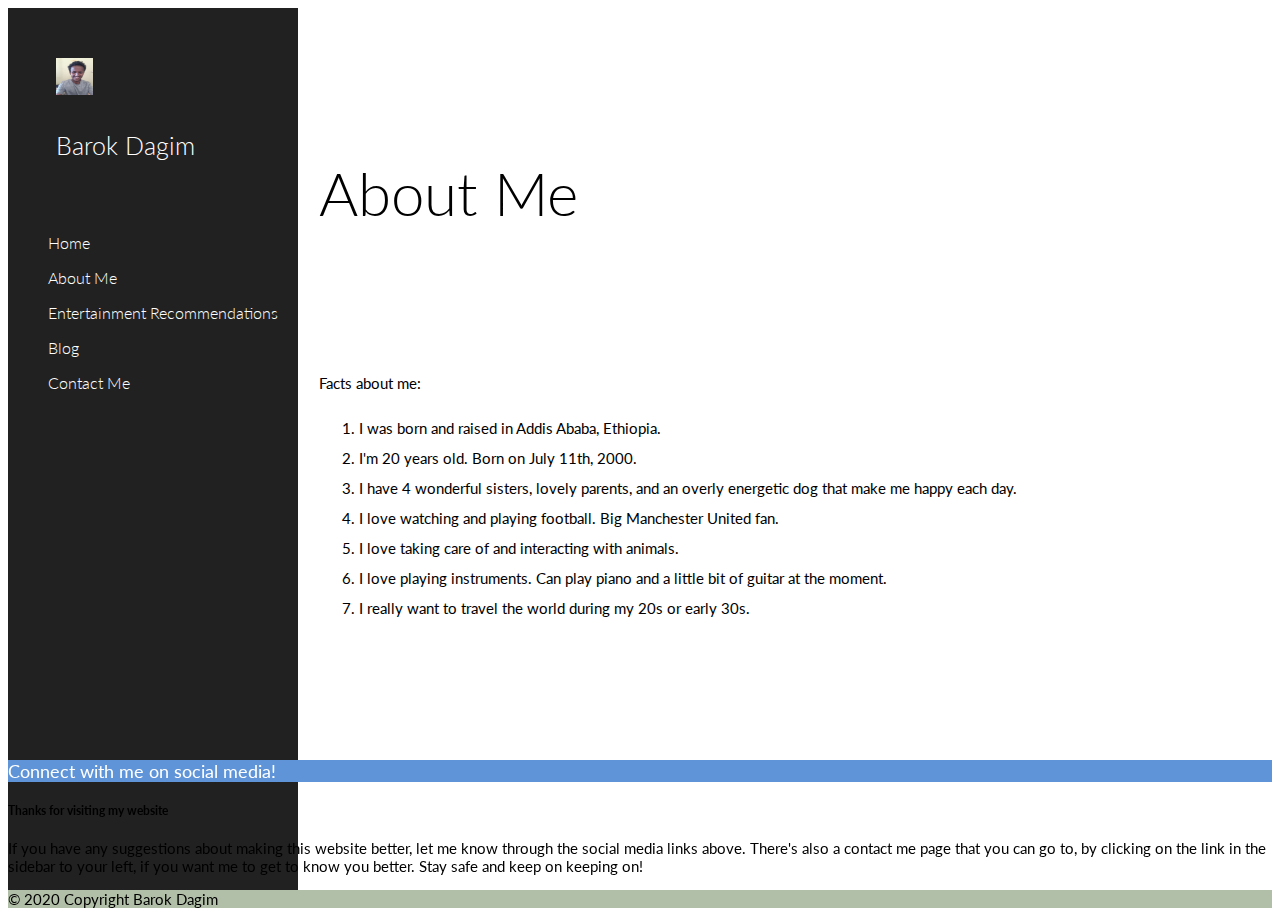
<file: about.html>
<!DOCTYPE html>
<html lang="en">

<head>
    <meta charset="UTF-8">
    <meta name="viewport" content="width=device-width, initial-scale=1.0">
    <title>About Me</title>
    <link rel="icon" href="./assets/icons/B1.ico">

    <!-- Font Awesome -->
    <link rel="stylesheet" href="https://pro.fontawesome.com/releases/v5.10.0/css/all.css"
        integrity="sha384-AYmEC3Yw5cVb3ZcuHtOA93w35dYTsvhLPVnYs9eStHfGJvOvKxVfELGroGkvsg+p" crossorigin="anonymous" />

    <!-- Bootstrap Css -->
    <link rel="stylesheet" href="https://cdn.jsdelivr.net/npm/bootstrap@4.5.3/dist/css/bootstrap.min.css"
        integrity="sha384-TX8t27EcRE3e/ihU7zmQxVncDAy5uIKz4rEkgIXeMed4M0jlfIDPvg6uqKI2xXr2" crossorigin="anonymous">

    <!-- Google Fonts -->
    <link href="https://fonts.googleapis.com/css2?family=Lato:wght@300;400&display=swap" rel="stylesheet">

    <!-- Custom CSS -->
    <link rel="stylesheet" href="./assets/css/styles.css">
</head>

<body>

    <!-- Side Bar -->

    <div class="sidebar">
        <div id="profile">
            <a href="index.html"><img id="profileimg" src="./assets/images/photo5997010467324801686.jpg"
                    alt="profile picture" height="37px" width="37px"></a>
            <a href="index.html">
                <p>Barok Dagim</p>
            </a>
        </div>
        <a href="index.html">Home</a>
        <a href="about.html">About Me</a>
        <a href="entertainment.html">Entertainment Recommendations</a>
        <a href="blog.html">Blog</a>
        <a href="contact.html">Contact Me</a>
    </div>

    <!-- Navigation Bar -->

    <nav class="navbar navbar-expand-xl navbar-light bg-light sticky-top pl-0">
        <button class="navbar-toggler" type="button" data-toggle="collapse" data-target="#navbarSupportedContent"
            aria-controls="navbarSupportedContent" aria-expanded="false" aria-label="Toggle navigation">
            <span class="navbar-toggler-icon"></span>
        </button>

        <a href="index.html"><img src="./assets/images/photo5997010467324801686.jpg" alt="profile picture" height="37px"
                width="37px"></a>
        <a id="navP" href="index.html">Barok Dagim</a>

        <div class="collapse navbar-collapse" id="navbarSupportedContent">
            <ul class="navbar-nav mr-auto">
                <li class="nav-item">
                    <a class="nav-link" href="index.html">Home</a>
                </li>
                <li class="nav-item">
                    <a class="nav-link" href="about.html">About Me</a>
                </li>
                <li class="nav-item">
                    <a class="nav-link" href="entertainment.html">Entertainment Recommendations</a>
                </li>
                <li class="nav-item">
                    <a class="nav-link" href="blog.html">Blog</a>
                </li>
                <li class="nav-item">
                    <a class="nav-link" href="contact.html">Contact Me</a>
                </li>
        </div>
    </nav>

    <!-- Main Content -->

    <div class="container-main mb-5">
        <p class="text-center" id="mainTitle">About Me</p>
        Facts about me:
        <ol>
            <li>
                I was born and raised in Addis Ababa, Ethiopia.
            </li>
            <li>
                I'm 20 years old. Born on July 11th, 2000.
            </li>
            <li>
                I have 4 wonderful sisters, lovely parents, and an overly energetic dog that make me happy each day.
            </li>
            <li>
                I love watching and playing football. Big Manchester United fan.
            </li>
            <li>
                I love taking care of and interacting with animals.
            </li>
            <li>
                I love playing instruments. Can play piano and a little bit of guitar at the moment.
            </li>
            <li>
                I really want to travel the world during my 20s or early 30s.
            </li>

        </ol>
    </div>

    <script src="https://code.jquery.com/jquery-3.5.1.slim.min.js"
        integrity="sha384-DfXdz2htPH0lsSSs5nCTpuj/zy4C+OGpamoFVy38MVBnE+IbbVYUew+OrCXaRkfj" crossorigin="anonymous">
    </script>
    <script src="https://cdn.jsdelivr.net/npm/popper.js@1.16.1/dist/umd/popper.min.js"
        integrity="sha384-9/reFTGAW83EW2RDu2S0VKaIzap3H66lZH81PoYlFhbGU+6BZp6G7niu735Sk7lN" crossorigin="anonymous">
    </script>
    <script src="https://cdn.jsdelivr.net/npm/bootstrap@4.5.3/dist/js/bootstrap.min.js"
        integrity="sha384-w1Q4orYjBQndcko6MimVbzY0tgp4pWB4lZ7lr30WKz0vr/aWKhXdBNmNb5D92v7s" crossorigin="anonymous">
    </script>

    <script>
        $(window).scroll(function () {
            if ($(window).width() <= 1280) {
                var scroll = $(window).scrollTop();
                if (scroll > 60) {
                    $('nav').removeClass('navbar-light bg-light');
                    $('nav').addClass('navbar-dark bg-dark');
                    $('#navP').css("color", "white");
                } else {
                    $('nav').removeClass('navbar-dark bg-dark');
                    $('nav').addClass('navbar-light bg-light');
                    $('#navP').css("color", "rgba(0, 0, 0, 0.8)");
                }
            }
        })
    </script>
</body>

<!-- Footer -->

<footer class="text-center text-lg-start bg-light">
    <div id="ribbon" class="row">
        <div class="col-6 text-left mt-2">
            <p class="pl-4" id="footer_p">Connect with me on social media!</p>
        </div>
        <div class="col-6 text-right pr-5">
            <a href="https://www.youtube.com/channel/UC2JaccIMy4Qsu127d6r2zbg" target="_blank"><i class="fab fa-youtube mt-3 mx-2"></i></a>
            <a href="https://t.me/ShadowKaster" target="_blank"><i class="fab fa-telegram mt-3 mx-2"></i></a>
            <a href="https://www.instagram.com/brobakus/" target="_blank"><i class="fab fa-instagram mt-3 mx-2"></i></a>
            <a href="https://www.linkedin.com/in/barok-dagim-51265a111" target="_blank"><i class="fab fa-linkedin-in mt-3 mx-2"></i></a>
        </div>
    </div>
    <div class="container p-4">
        <div class="row">
            <div class="col">
                <h5 class="text-uppercase">Thanks for visiting my website</h5>
                <p>
                    If you have any suggestions about making this website better, let me know through the social
                    media links above. There's also a contact me page that you can go to, by clicking on the link in the
                    sidebar to your left, if you want me to get to know you better. Stay safe and keep on keeping on!
                </p>
            </div>
        </div>
    </div>

    <div class="text-center text-dark p-3" id="footercopy">
        © 2020 Copyright Barok Dagim
    </div>
</footer>


</html>
</file>
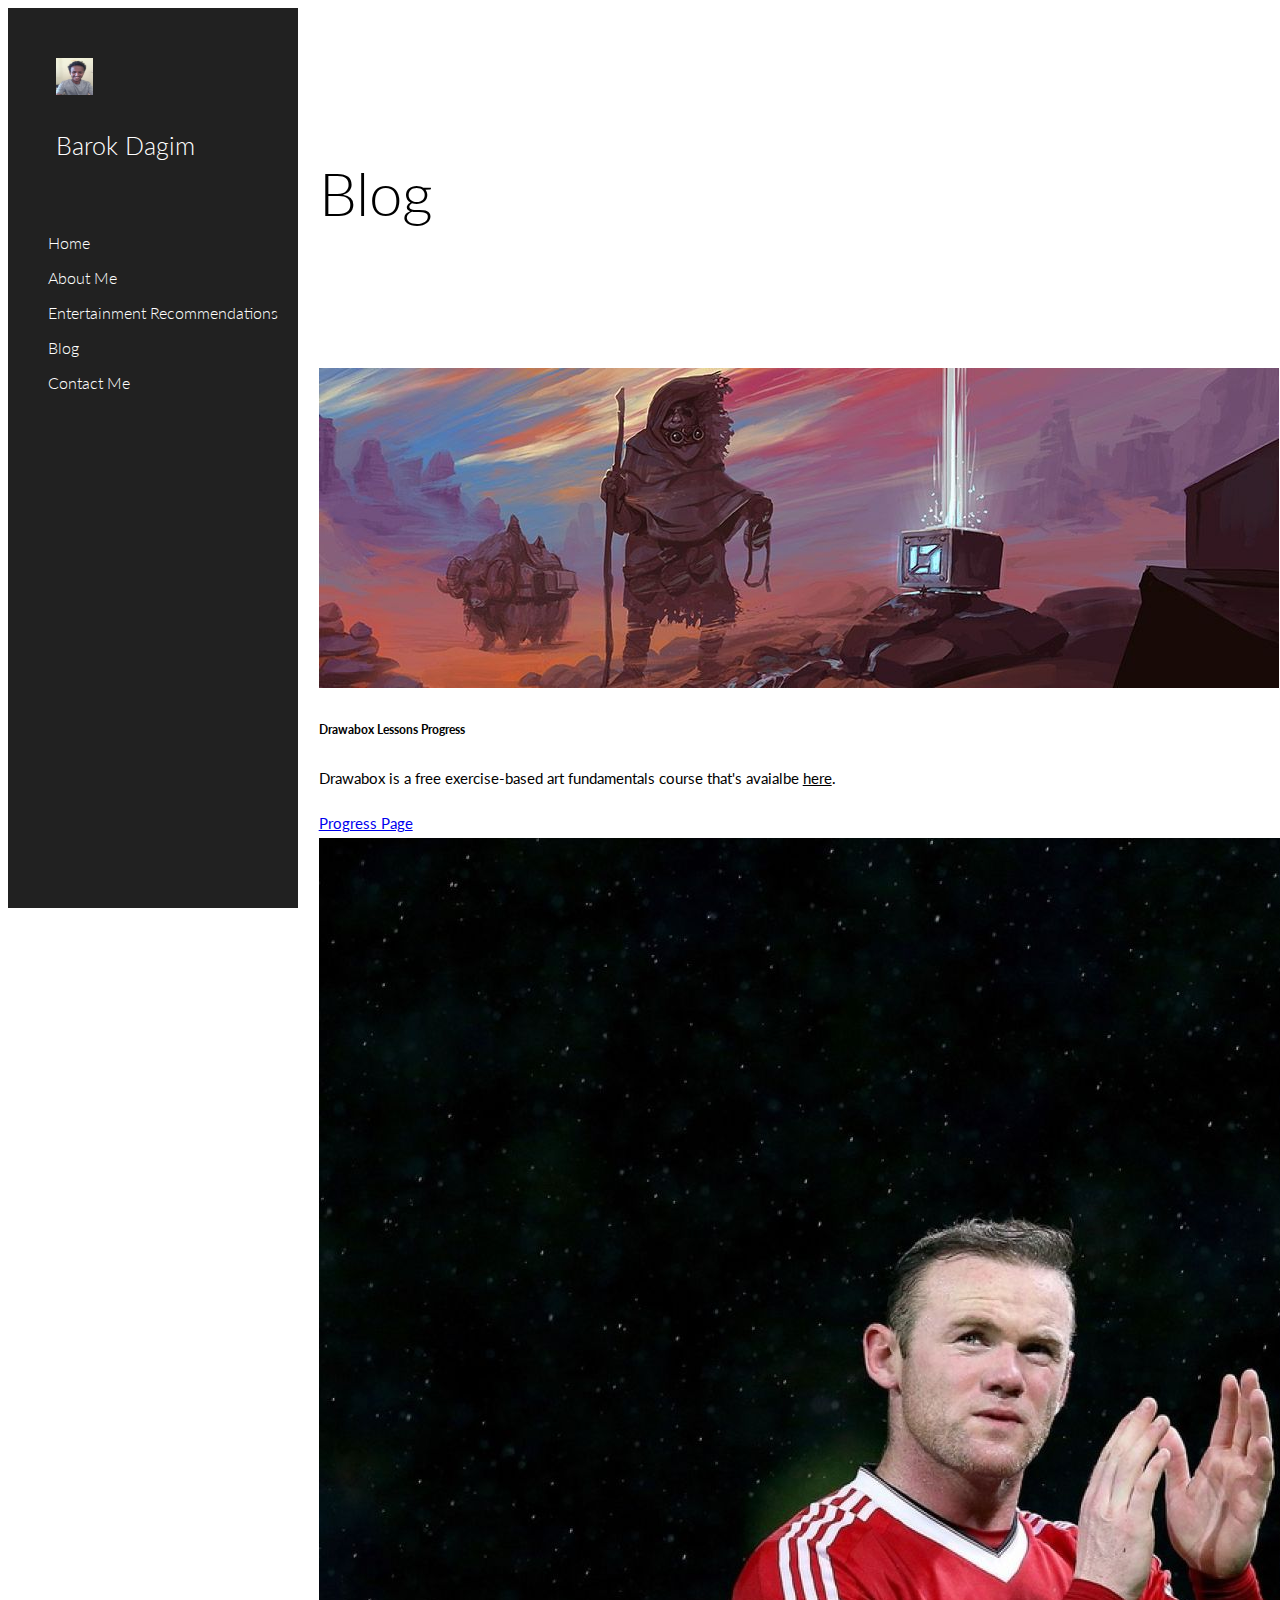
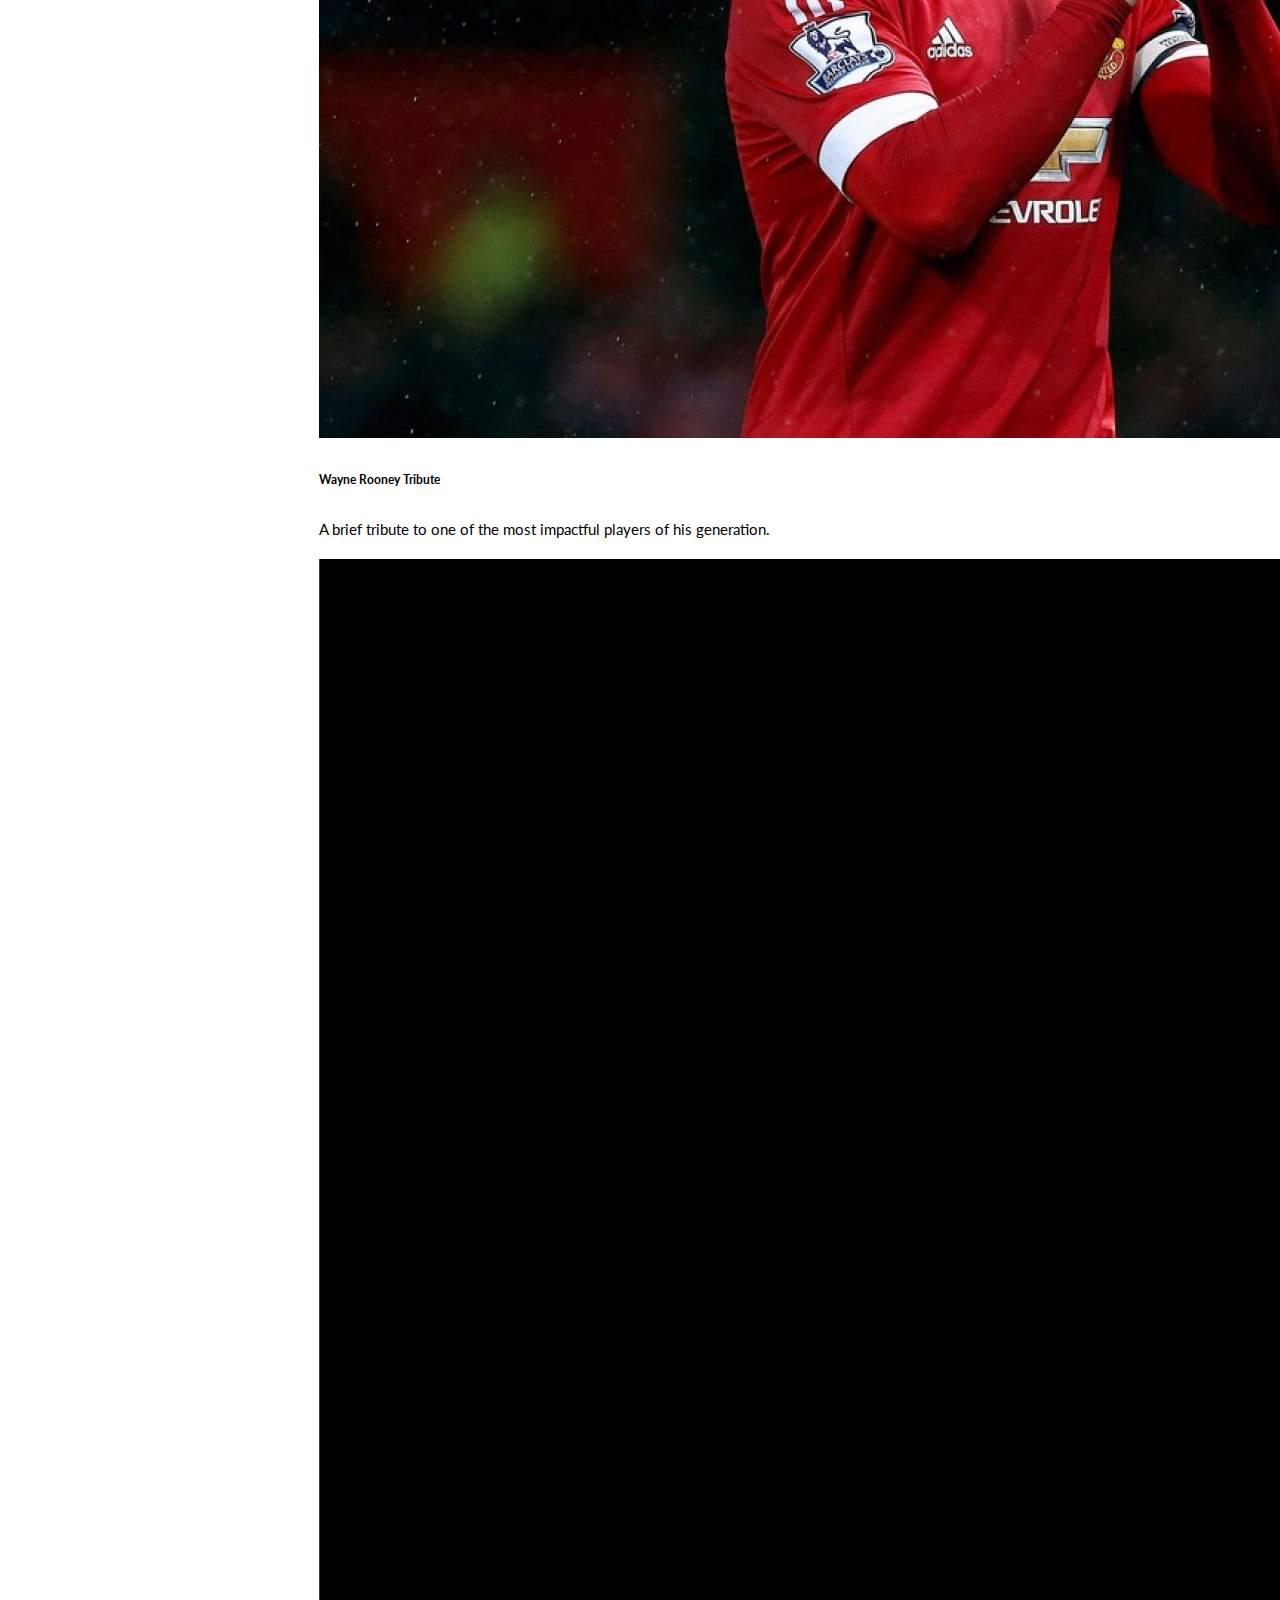
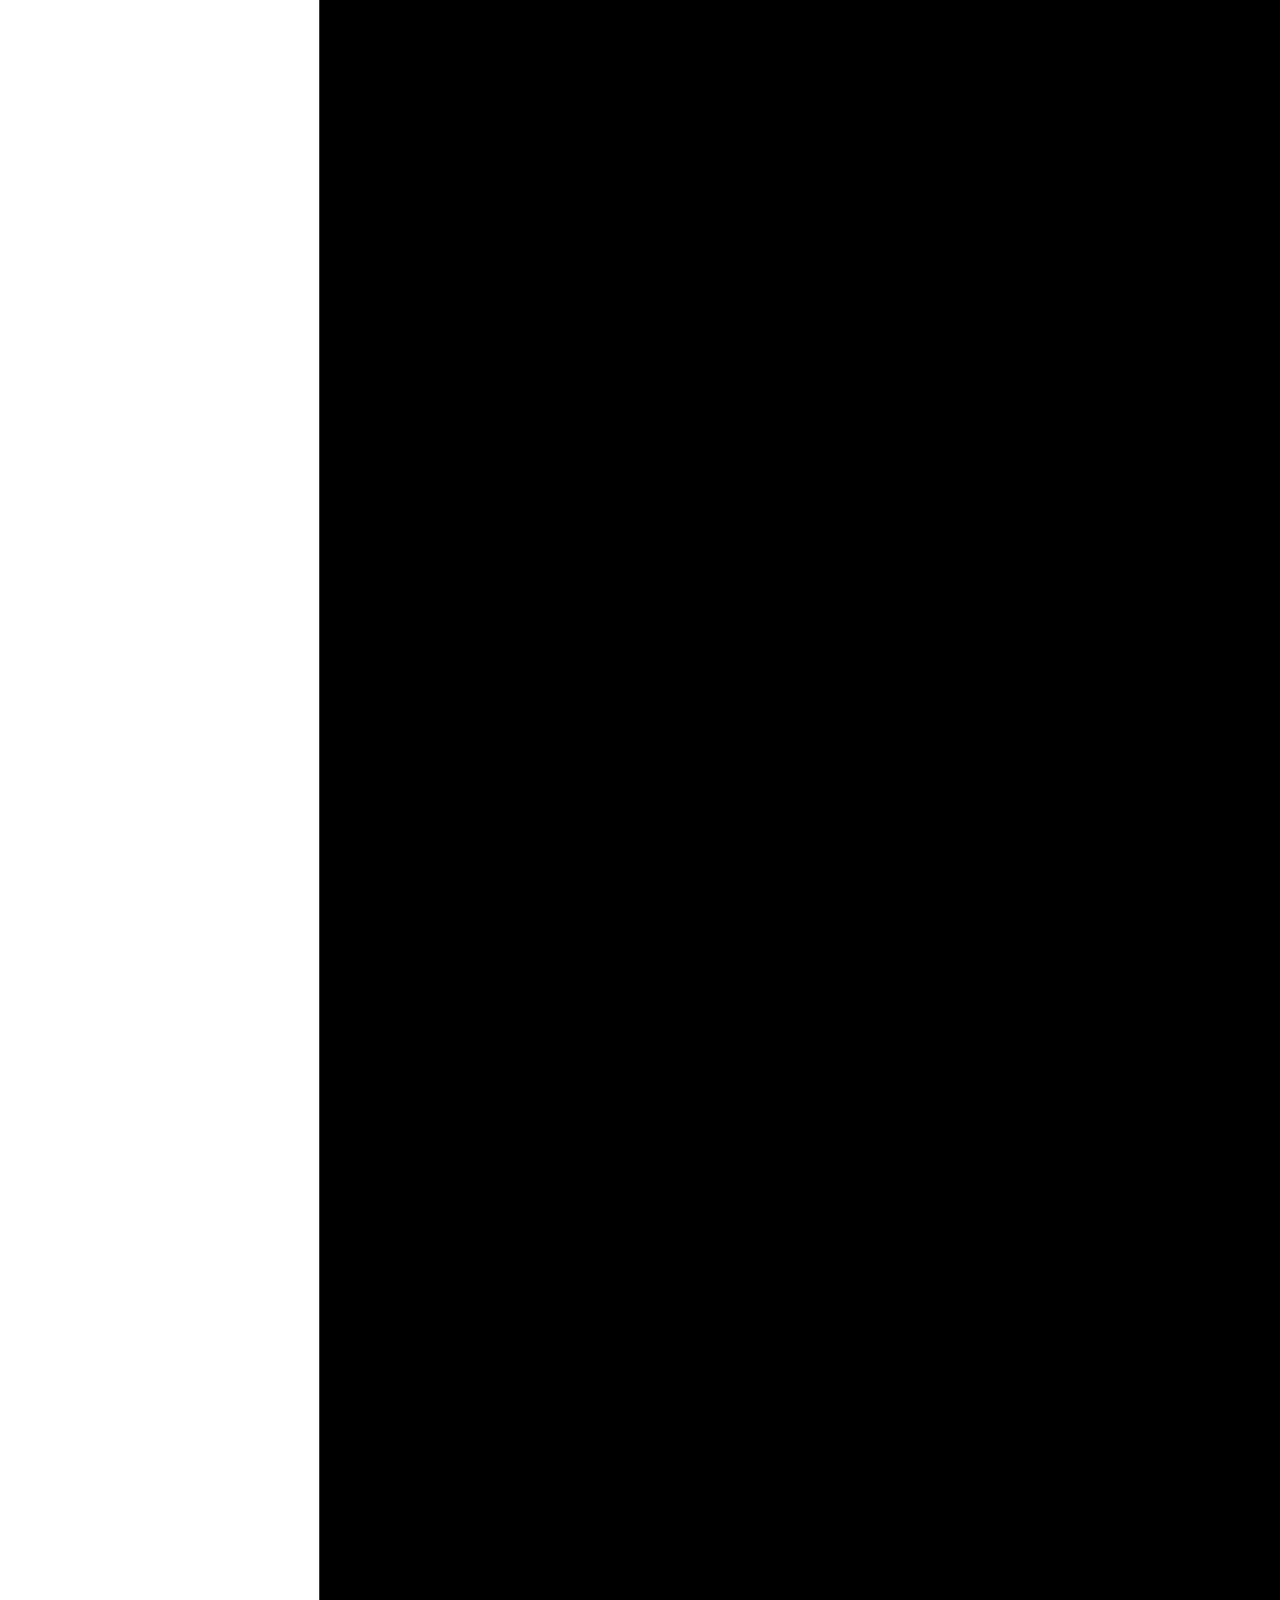
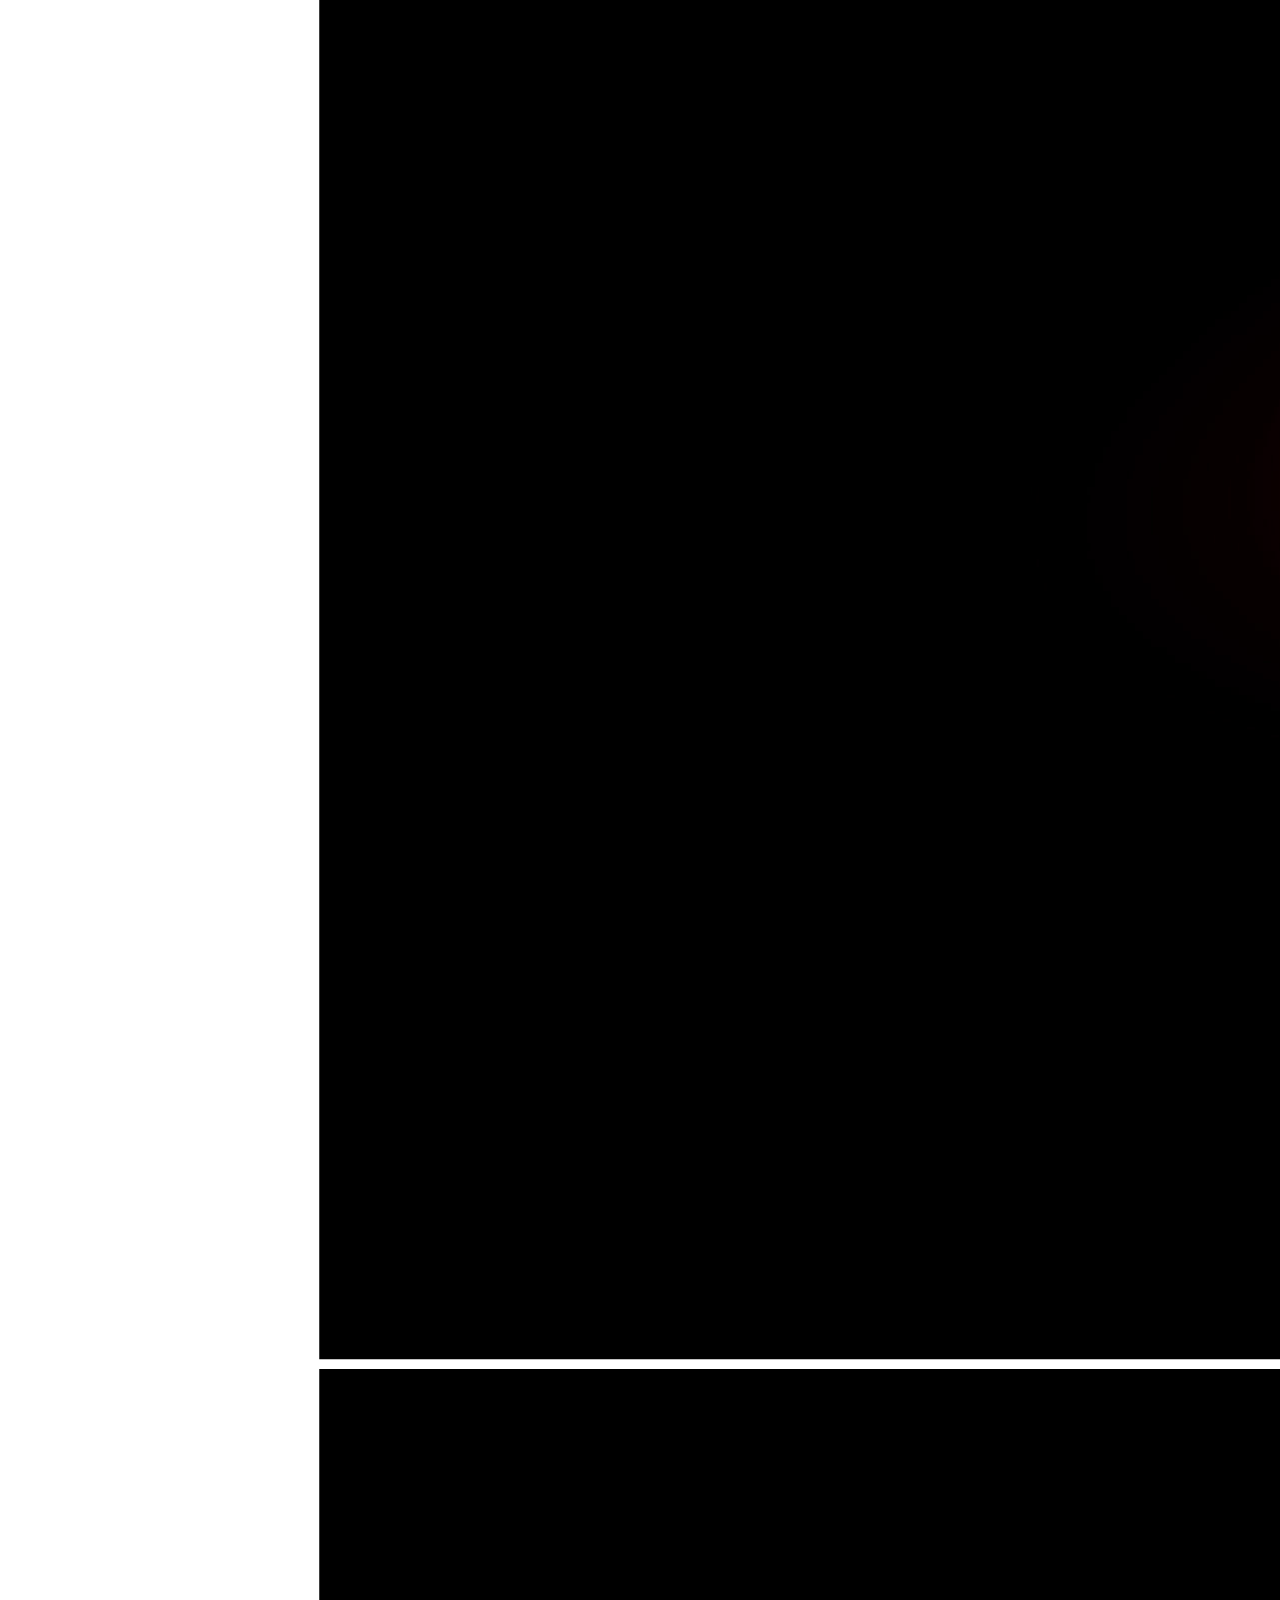
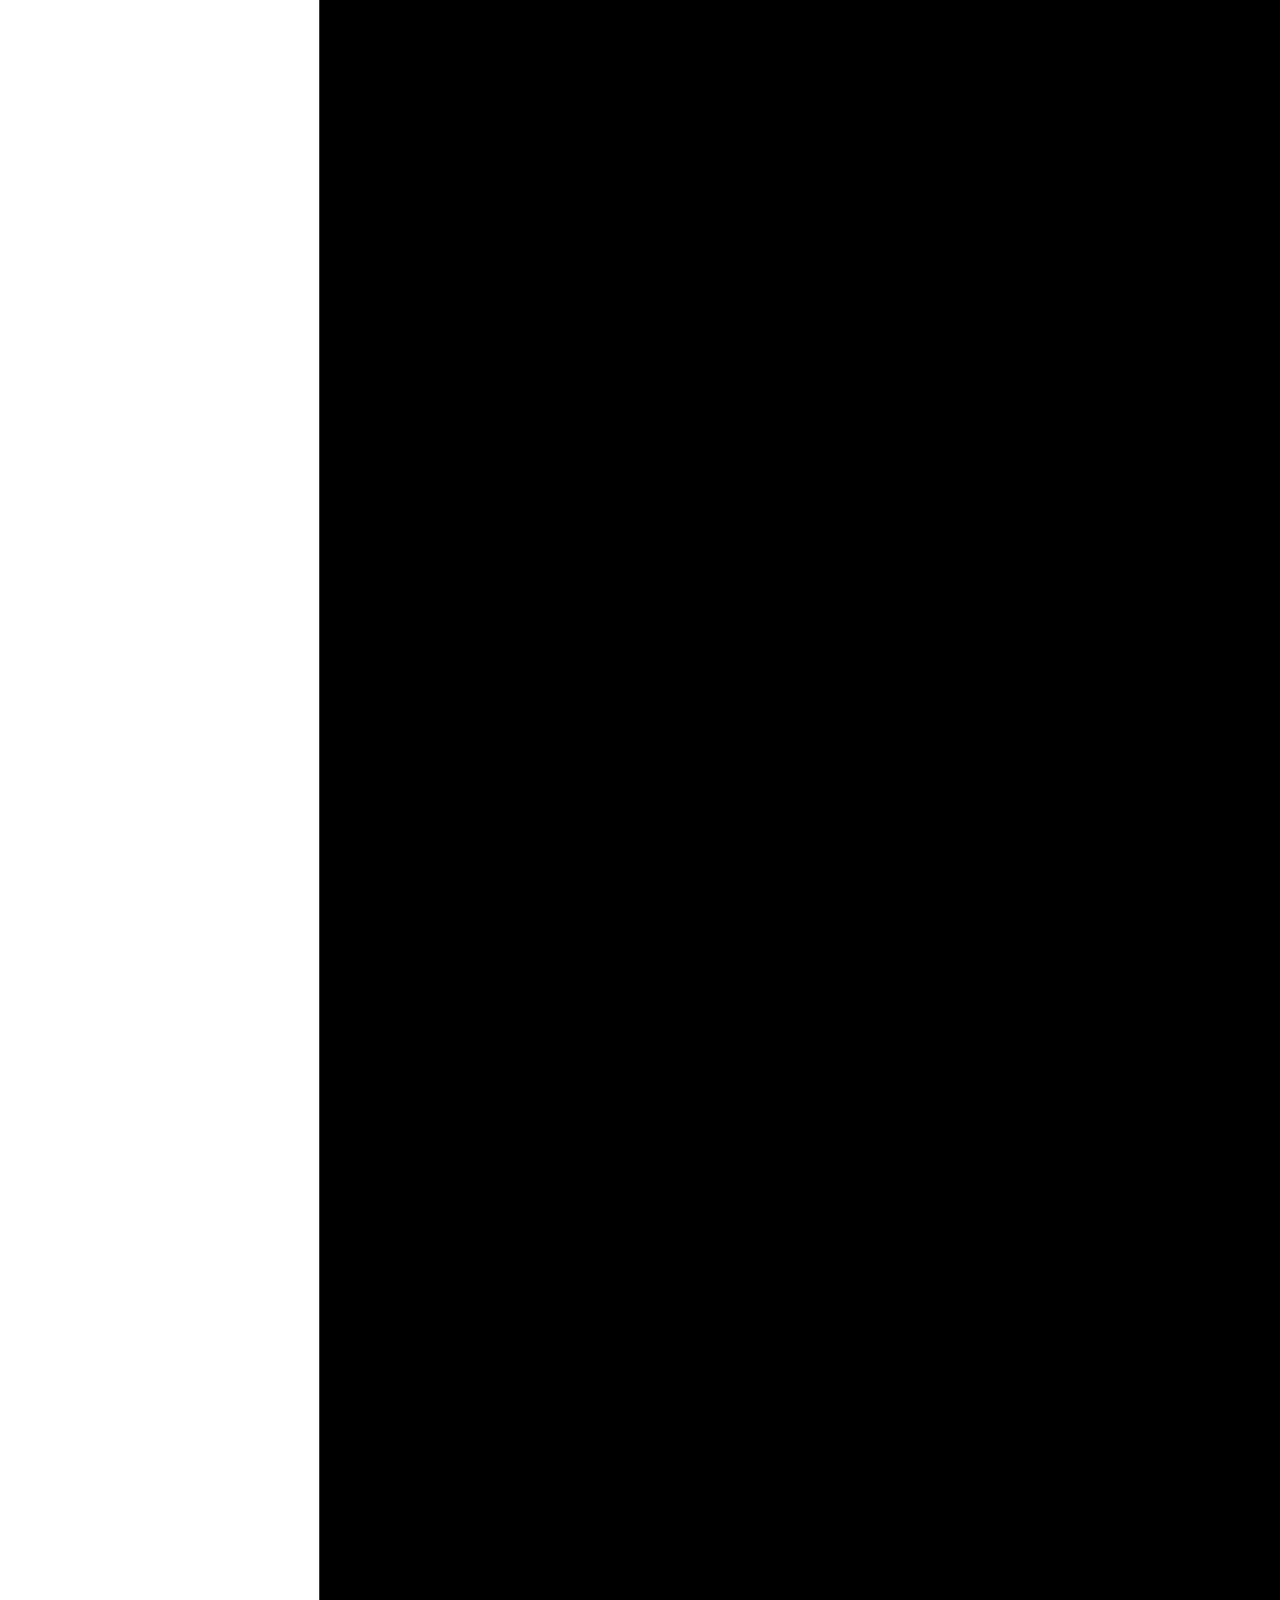
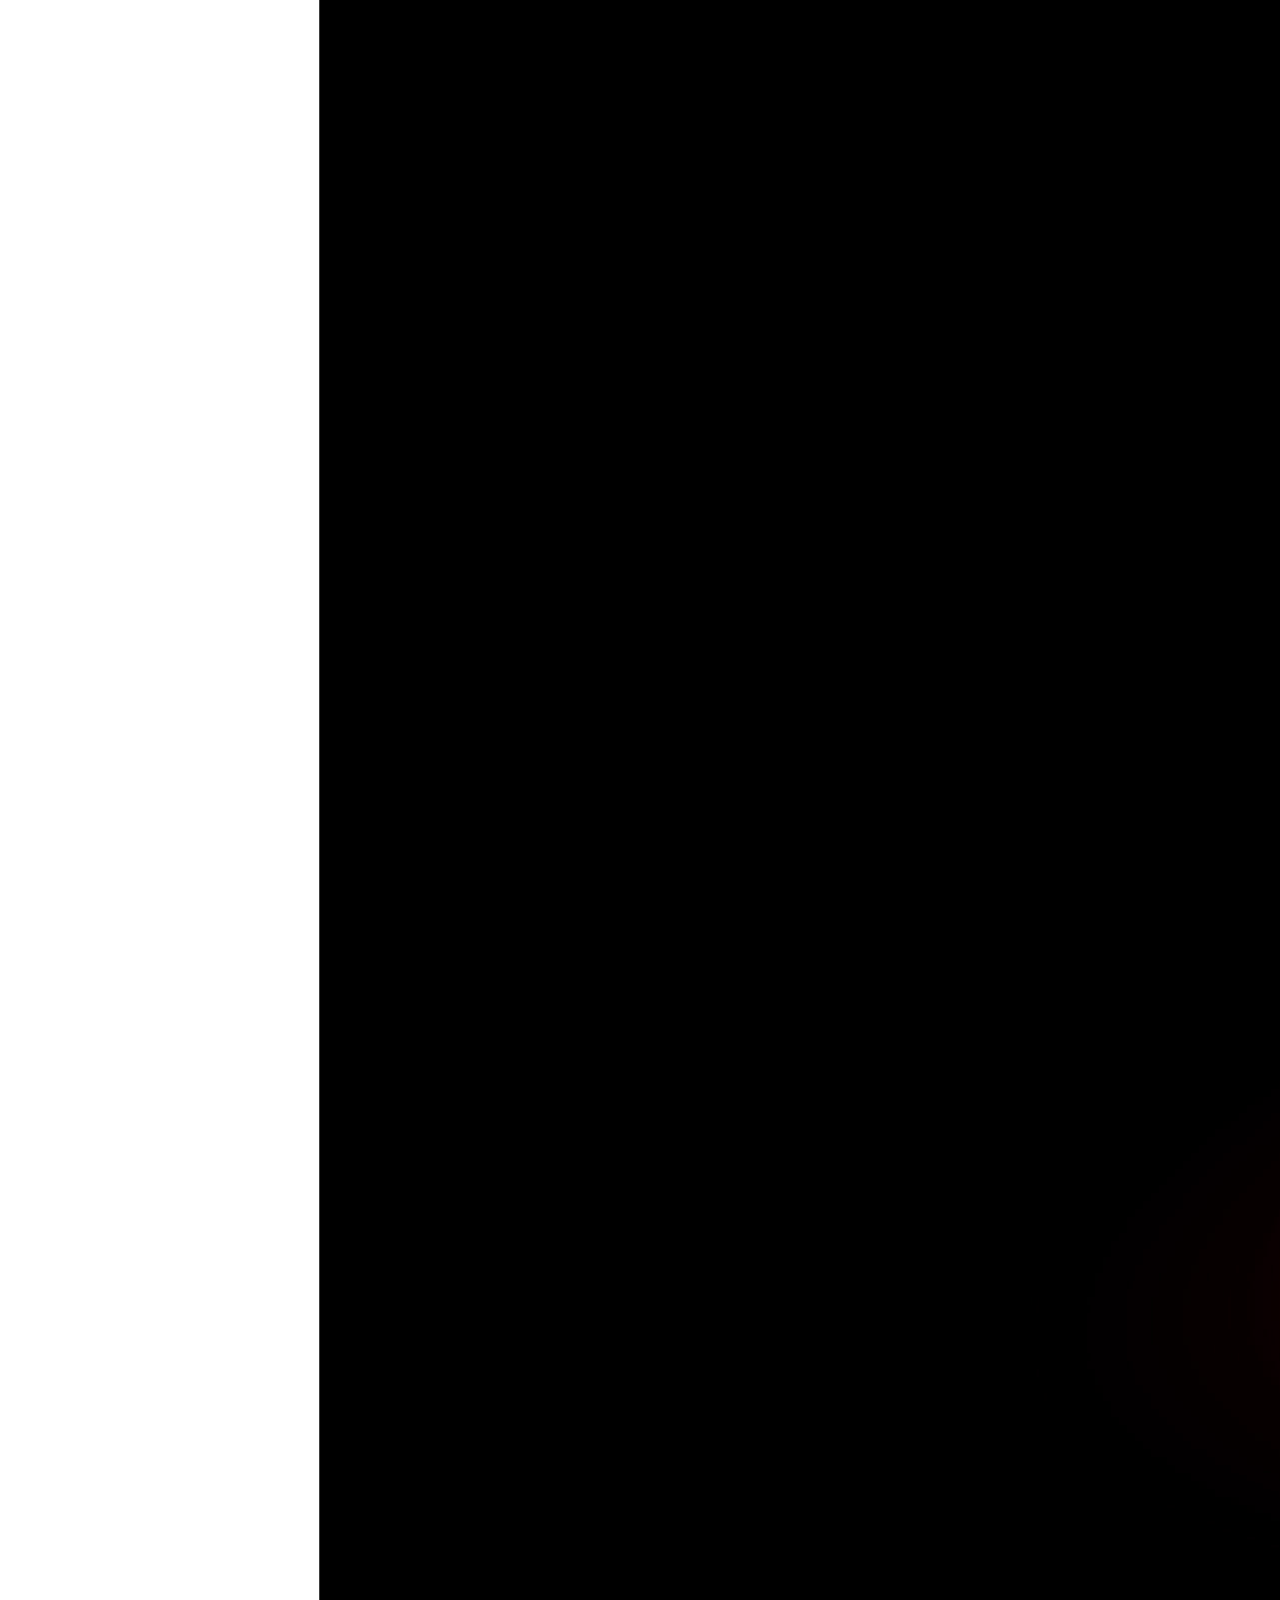
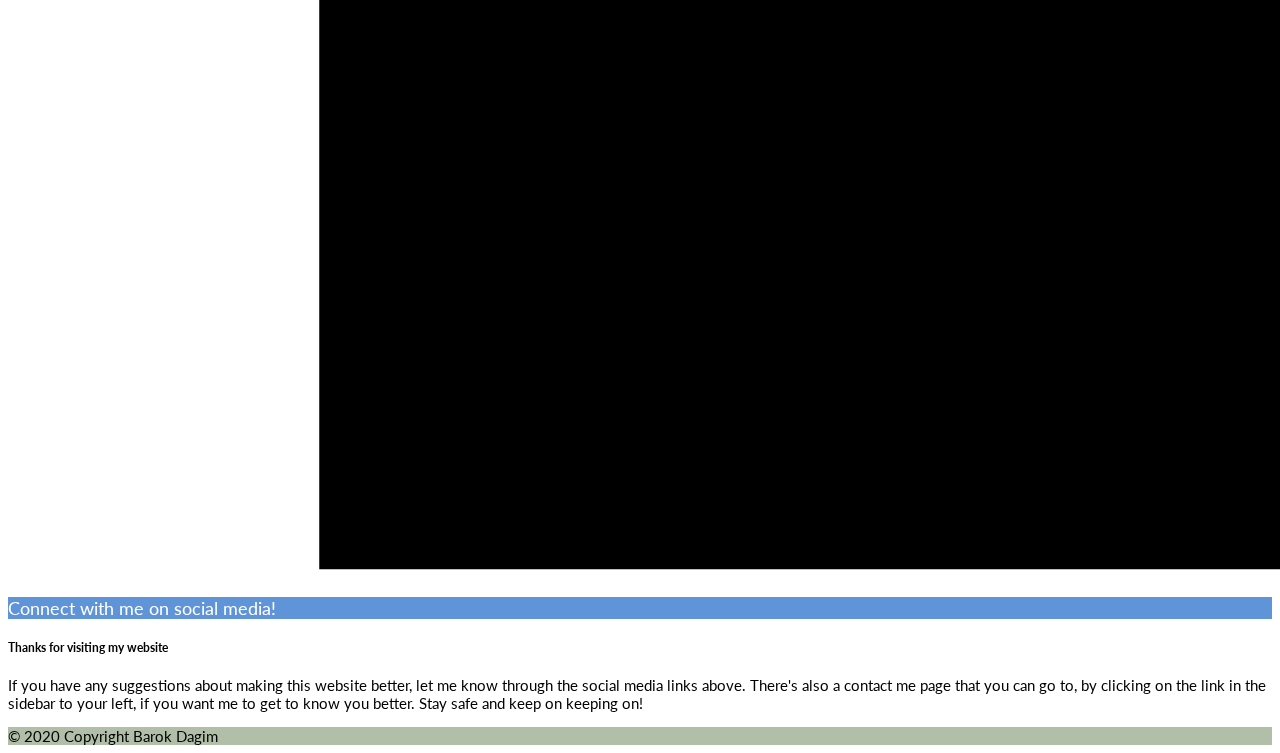
<file: blog.html>
<!DOCTYPE html>
<html lang="en">

<head>
    <meta charset="UTF-8">
    <meta name="viewport" content="width=device-width, initial-scale=1.0">
    <title>Blog</title>
    <link rel="icon" href="./assets/icons/B1.ico">

    <!-- Font Awesome -->
    <link rel="stylesheet" href="https://pro.fontawesome.com/releases/v5.10.0/css/all.css"
        integrity="sha384-AYmEC3Yw5cVb3ZcuHtOA93w35dYTsvhLPVnYs9eStHfGJvOvKxVfELGroGkvsg+p" crossorigin="anonymous" />

    <!-- Bootstrap Css -->
    <link rel="stylesheet" href="https://cdn.jsdelivr.net/npm/bootstrap@4.5.3/dist/css/bootstrap.min.css"
        integrity="sha384-TX8t27EcRE3e/ihU7zmQxVncDAy5uIKz4rEkgIXeMed4M0jlfIDPvg6uqKI2xXr2" crossorigin="anonymous">

    <!-- Google Fonts -->
    <link href="https://fonts.googleapis.com/css2?family=Lato:wght@300;400&display=swap" rel="stylesheet">

    <!-- Custom CSS -->
    <link rel="stylesheet" href="./assets/css/styles.css">
</head>

<body>

    <!-- Side Bar -->

    <div class="sidebar">
        <div id="profile">
            <a href="index.html"><img id="profileimg" src="./assets/images/photo5997010467324801686.jpg"
                    alt="profile picture" height="37px" width="37px"></a>
            <a href="index.html">
                <p>Barok Dagim</p>
            </a>
        </div>
        <a href="index.html">Home</a>
        <a href="about.html">About Me</a>
        <a href="entertainment.html">Entertainment Recommendations</a>
        <a href="blog.html">Blog</a>
        <a href="contact.html">Contact Me</a>
    </div>

    <!-- Navigation Bar -->

    <nav class="navbar navbar-expand-xl navbar-light bg-light sticky-top pl-0">
        <button class="navbar-toggler" type="button" data-toggle="collapse" data-target="#navbarSupportedContent"
            aria-controls="navbarSupportedContent" aria-expanded="false" aria-label="Toggle navigation">
            <span class="navbar-toggler-icon"></span>
        </button>

        <a href="index.html"><img src="./assets/images/photo5997010467324801686.jpg" alt="profile picture" height="37px"
                width="37px"></a>
        <a id="navP" href="index.html">Barok Dagim</a>

        <div class="collapse navbar-collapse" id="navbarSupportedContent">
            <ul class="navbar-nav mr-auto">
                <li class="nav-item">
                    <a class="nav-link" href="index.html">Home</a>
                </li>
                <li class="nav-item">
                    <a class="nav-link" href="about.html">About Me</a>
                </li>
                <li class="nav-item">
                    <a class="nav-link" href="entertainment.html">Entertainment Recommendations</a>
                </li>
                <li class="nav-item">
                    <a class="nav-link" href="blog.html">Blog</a>
                </li>
                <li class="nav-item">
                    <a class="nav-link" href="contact.html">Contact Me</a>
                </li>
        </div>
    </nav>

    <!-- Main Content -->

    <div class="container-main mb-5">
        <p class="text-center" id="mainTitle">Blog</p>
        <div class="row mb-3">
            <div class="card col-12">
                <img src="./blog/assets/blog_images/drawabox.jpg" class="card-img-top w-100" alt="...">
                <div class="card-body">
                    <h5 class="card-title">Drawabox Lessons Progress</h5>
                    <p class="card-text">Drawabox is a free exercise-based art fundamentals course that's avaialbe
                        <a class="underlined" href="https://www.drawabox.com" target="_blank">here</a>.</p>
                    <a href="./blog/Drawabox/drawabox.html" class="btn btn-primary">Progress Page</a>
                </div>
            </div>
        </div>
        <div class="card-deck">
            <div class="card col-md-4" id="cursor">
                <img src="./blog/assets/blog_images/Wayne Rooney.jpg" class="card-img-top" alt="...">
                <div class="card-body">
                    <h5 class="card-title">Wayne Rooney Tribute</h5>
                    <p class="card-text">A brief tribute to one of the most impactful players of his generation.</p>
                    <a href="./blog/tribute/wazza.html" class="stretched-link"></a>
                </div>
            </div>

            <div class="card col-md-4">
                <div class="card-body p-0">
                    <img class="card-img-top h-100" src="./blog/assets/blog_images/coming soon.jpg" alt="">
                </div>
            </div>
            <div class="card col-md-4">
                <div class="card-body p-0">
                    <img class="card-img-top h-100" src="./blog/assets/blog_images/coming soon.jpg" alt="">
                </div>
            </div>
        </div>
    </div>

    <script src="https://code.jquery.com/jquery-3.5.1.slim.min.js"
        integrity="sha384-DfXdz2htPH0lsSSs5nCTpuj/zy4C+OGpamoFVy38MVBnE+IbbVYUew+OrCXaRkfj" crossorigin="anonymous">
    </script>
    <script src="https://cdn.jsdelivr.net/npm/popper.js@1.16.1/dist/umd/popper.min.js"
        integrity="sha384-9/reFTGAW83EW2RDu2S0VKaIzap3H66lZH81PoYlFhbGU+6BZp6G7niu735Sk7lN" crossorigin="anonymous">
    </script>
    <script src="https://cdn.jsdelivr.net/npm/bootstrap@4.5.3/dist/js/bootstrap.min.js"
        integrity="sha384-w1Q4orYjBQndcko6MimVbzY0tgp4pWB4lZ7lr30WKz0vr/aWKhXdBNmNb5D92v7s" crossorigin="anonymous">
    </script>

    <script>
        $(window).scroll(function () {
            if ($(window).width() <= 1280) {
                var scroll = $(window).scrollTop();
                if (scroll > 60) {
                    $('nav').removeClass('navbar-light bg-light');
                    $('nav').addClass('navbar-dark bg-dark');
                    $('#navP').css("color", "white");
                } else {
                    $('nav').removeClass('navbar-dark bg-dark');
                    $('nav').addClass('navbar-light bg-light');
                    $('#navP').css("color", "rgba(0, 0, 0, 0.8)");
                }
            }
        })
    </script>
</body>

<!-- Footer -->

<footer class="text-center text-lg-start bg-light">
    <div id="ribbon" class="row">
        <div class="col-6 text-left mt-2">
            <p class="pl-4" id="footer_p">Connect with me on social media!</p>
        </div>
        <div class="col-6 text-right pr-5">
            <a href="https://www.youtube.com/channel/UC2JaccIMy4Qsu127d6r2zbg" target="_blank"><i
                    class="fab fa-youtube mt-3 mx-2"></i></a>
            <a href="https://t.me/ShadowKaster" target="_blank"><i class="fab fa-telegram mt-3 mx-2"></i></a>
            <a href="https://www.instagram.com/brobakus/" target="_blank"><i class="fab fa-instagram mt-3 mx-2"></i></a>
            <a href="https://www.linkedin.com/in/barok-dagim-51265a111" target="_blank"><i
                    class="fab fa-linkedin-in mt-3 mx-2"></i></a>
        </div>
    </div>
    <div class="container p-4">
        <div class="row">
            <div class="col">
                <h5 class="text-uppercase">Thanks for visiting my website</h5>
                <p>
                    If you have any suggestions about making this website better, let me know through the social
                    media links above. There's also a contact me page that you can go to, by clicking on the link in the
                    sidebar to your left, if you want me to get to know you better. Stay safe and keep on keeping on!
                </p>
            </div>
        </div>
    </div>

    <div class="text-center text-dark p-3" id="footercopy">
        © 2020 Copyright Barok Dagim
    </div>
</footer>

</html>
</file>
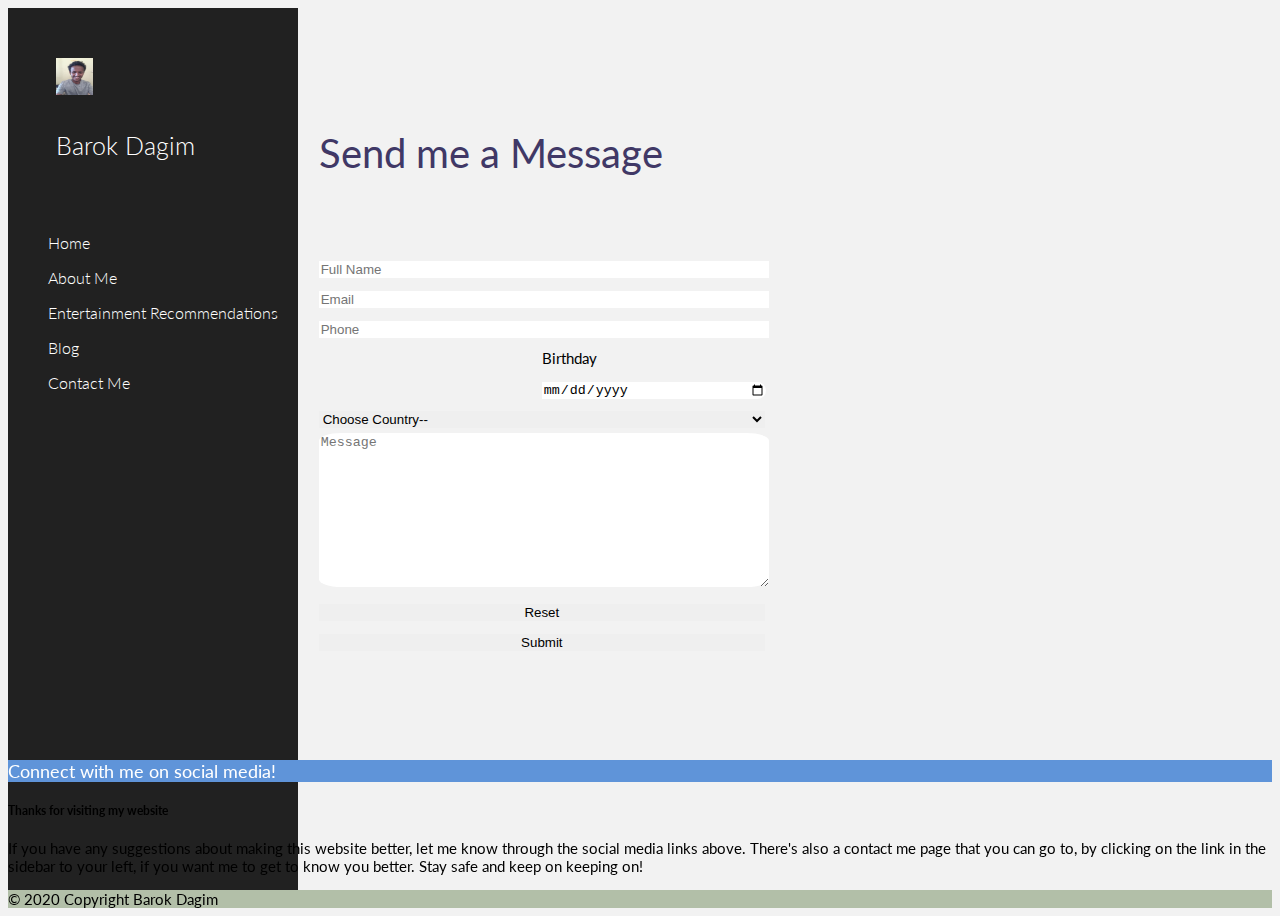
<file: contact.html>
<!DOCTYPE html>
<html lang="en">

<head>
    <meta charset="UTF-8">
    <meta name="viewport" content="width=device-width, initial-scale=1.0">
    <title>Contact Me</title>
    <link rel="icon" href="./assets/icons/B1.ico">

    <!-- Font Awesome -->
    <link rel="stylesheet" href="https://pro.fontawesome.com/releases/v5.10.0/css/all.css"
        integrity="sha384-AYmEC3Yw5cVb3ZcuHtOA93w35dYTsvhLPVnYs9eStHfGJvOvKxVfELGroGkvsg+p" crossorigin="anonymous" />

    <!-- Bootstrap Css -->
    <link rel="stylesheet" href="https://cdn.jsdelivr.net/npm/bootstrap@4.5.3/dist/css/bootstrap.min.css"
        integrity="sha384-TX8t27EcRE3e/ihU7zmQxVncDAy5uIKz4rEkgIXeMed4M0jlfIDPvg6uqKI2xXr2" crossorigin="anonymous">

    <!-- Google Fonts -->
    <link href="https://fonts.googleapis.com/css2?family=Lato:wght@300;400&display=swap" rel="stylesheet">

    <!-- Custom CSS -->
    <link rel="stylesheet" href="./assets/css/styles.css">
    <link rel="stylesheet" href="./assets/css/contact.css">
</head>

<body id="contactBody">

    <!-- Side Bar -->

    <div class="sidebar">
        <div id="profile">
            <a href="index.html"><img id="profileimg" src="./assets/images/photo5997010467324801686.jpg"
                    alt="profile picture" height="37px" width="37px"></a>
            <a href="index.html">
                <p>Barok Dagim</p>
            </a>
        </div>
        <a href="index.html">Home</a>
        <a href="about.html">About Me</a>
        <a href="entertainment.html">Entertainment Recommendations</a>
        <a href="blog.html">Blog</a>
        <a href="contact.html">Contact Me</a>
    </div>

    <!-- Navigation Bar -->

    <nav class="navbar navbar-expand-xl navbar-light bg-light sticky-top pl-0">
        <button class="navbar-toggler" type="button" data-toggle="collapse" data-target="#navbarSupportedContent"
            aria-controls="navbarSupportedContent" aria-expanded="false" aria-label="Toggle navigation">
            <span class="navbar-toggler-icon"></span>
        </button>

        <a href="index.html"><img src="./assets/images/photo5997010467324801686.jpg" alt="profile picture" height="37px"
                width="37px"></a>
        <a id="navP" href="index.html">Barok Dagim</a>

        <div class="collapse navbar-collapse" id="navbarSupportedContent">
            <ul class="navbar-nav mr-auto">
                <li class="nav-item">
                    <a class="nav-link" href="index.html">Home</a>
                </li>
                <li class="nav-item">
                    <a class="nav-link" href="about.html">About Me</a>
                </li>
                <li class="nav-item">
                    <a class="nav-link" href="entertainment.html">Entertainment Recommendations</a>
                </li>
                <li class="nav-item">
                    <a class="nav-link" href="blog.html">Blog</a>
                </li>
                <li class="nav-item">
                    <a class="nav-link" href="contact.html">Contact Me</a>
                </li>
        </div>
    </nav>

    <!-- Main Content -->

    <div class="container-main mb-5 text-center">
        <p id="contactTitle" class="font-weight-bolder">Send me a Message</p>

        <form>
            <input class="d-block rounded-pill border-dark mx-auto my-3 px-5 py-3" type="text" id="fName"
                pattern="^[a-zA-Z]{2,}(?: [a-zA-Z]+){0,2}$" name="fName" placeholder="Full Name" required>

            <input class="d-block rounded-pill border-dark mx-auto my-3 px-5 py-3" type="email" id="Email"
                name="email" pattern="^[a-zA-Z0-9_.+-]+@[a-zA-Z0-9-]+\.[a-zA-Z0-9-.]+$" placeholder="Email"
                title="the address you entered is missing a domain name">

            <input class="d-block rounded-pill border-dark mx-auto mt-3 px-5 py-3" type="tel" id="tel"
                pattern='^\+\d{0,13}' title="Make sure to include the country code" name="tel" placeholder="Phone">

            <div class="input-group text-center">
                <div class="input-group-prepend border-dark py-3 w-25">
                    <span class="input-group-text w-100 px-5" id="birthday">Birthday</span>
                </div>
                <input class="d-block border-dark w-75 my-3 py-3 px-3" type="date" id="date" name="date"
                    placeholder="Birthday" required>
            </div>

            <select class="d-block rounded-pill border-dark mx-auto mb-3 px-5 py-4" name="country" id="country">
                <option value="" selected>Choose Country--</option>
                <option value="Afganistan">Afghanistan</option>
                <option value="Albania">Albania</option>
                <option value="Algeria">Algeria</option>
                <option value="American Samoa">American Samoa</option>
                <option value="Andorra">Andorra</option>
                <option value="Angola">Angola</option>
                <option value="Anguilla">Anguilla</option>
                <option value="Antigua & Barbuda">Antigua & Barbuda</option>
                <option value="Argentina">Argentina</option>
                <option value="Armenia">Armenia</option>
                <option value="Aruba">Aruba</option>
                <option value="Australia">Australia</option>
                <option value="Austria">Austria</option>
                <option value="Azerbaijan">Azerbaijan</option>
                <option value="Bahamas">Bahamas</option>
                <option value="Bahrain">Bahrain</option>
                <option value="Bangladesh">Bangladesh</option>
                <option value="Barbados">Barbados</option>
                <option value="Belarus">Belarus</option>
                <option value="Belgium">Belgium</option>
                <option value="Belize">Belize</option>
                <option value="Benin">Benin</option>
                <option value="Bermuda">Bermuda</option>
                <option value="Bhutan">Bhutan</option>
                <option value="Bolivia">Bolivia</option>
                <option value="Bonaire">Bonaire</option>
                <option value="Bosnia & Herzegovina">Bosnia & Herzegovina</option>
                <option value="Botswana">Botswana</option>
                <option value="Brazil">Brazil</option>
                <option value="British Indian Ocean Ter">British Indian Ocean Ter</option>
                <option value="Brunei">Brunei</option>
                <option value="Bulgaria">Bulgaria</option>
                <option value="Burkina Faso">Burkina Faso</option>
                <option value="Burundi">Burundi</option>
                <option value="Cambodia">Cambodia</option>
                <option value="Cameroon">Cameroon</option>
                <option value="Canada">Canada</option>
                <option value="Canary Islands">Canary Islands</option>
                <option value="Cape Verde">Cape Verde</option>
                <option value="Cayman Islands">Cayman Islands</option>
                <option value="Central African Republic">Central African Republic</option>
                <option value="Chad">Chad</option>
                <option value="Channel Islands">Channel Islands</option>
                <option value="Chile">Chile</option>
                <option value="China">China</option>
                <option value="Christmas Island">Christmas Island</option>
                <option value="Cocos Island">Cocos Island</option>
                <option value="Colombia">Colombia</option>
                <option value="Comoros">Comoros</option>
                <option value="Congo">Congo</option>
                <option value="Cook Islands">Cook Islands</option>
                <option value="Costa Rica">Costa Rica</option>
                <option value="Cote DIvoire">Cote DIvoire</option>
                <option value="Croatia">Croatia</option>
                <option value="Cuba">Cuba</option>
                <option value="Curaco">Curacao</option>
                <option value="Cyprus">Cyprus</option>
                <option value="Czech Republic">Czech Republic</option>
                <option value="Denmark">Denmark</option>
                <option value="Djibouti">Djibouti</option>
                <option value="Dominica">Dominica</option>
                <option value="Dominican Republic">Dominican Republic</option>
                <option value="East Timor">East Timor</option>
                <option value="Ecuador">Ecuador</option>
                <option value="Egypt">Egypt</option>
                <option value="El Salvador">El Salvador</option>
                <option value="Equatorial Guinea">Equatorial Guinea</option>
                <option value="Eritrea">Eritrea</option>
                <option value="Estonia">Estonia</option>
                <option value="Ethiopia">Ethiopia</option>
                <option value="Falkland Islands">Falkland Islands</option>
                <option value="Faroe Islands">Faroe Islands</option>
                <option value="Fiji">Fiji</option>
                <option value="Finland">Finland</option>
                <option value="France">France</option>
                <option value="French Guiana">French Guiana</option>
                <option value="French Polynesia">French Polynesia</option>
                <option value="French Southern Ter">French Southern Ter</option>
                <option value="Gabon">Gabon</option>
                <option value="Gambia">Gambia</option>
                <option value="Georgia">Georgia</option>
                <option value="Germany">Germany</option>
                <option value="Ghana">Ghana</option>
                <option value="Gibraltar">Gibraltar</option>
                <option value="Great Britain">Great Britain</option>
                <option value="Greece">Greece</option>
                <option value="Greenland">Greenland</option>
                <option value="Grenada">Grenada</option>
                <option value="Guadeloupe">Guadeloupe</option>
                <option value="Guam">Guam</option>
                <option value="Guatemala">Guatemala</option>
                <option value="Guinea">Guinea</option>
                <option value="Guyana">Guyana</option>
                <option value="Haiti">Haiti</option>
                <option value="Hawaii">Hawaii</option>
                <option value="Honduras">Honduras</option>
                <option value="Hong Kong">Hong Kong</option>
                <option value="Hungary">Hungary</option>
                <option value="Iceland">Iceland</option>
                <option value="Indonesia">Indonesia</option>
                <option value="India">India</option>
                <option value="Iran">Iran</option>
                <option value="Iraq">Iraq</option>
                <option value="Ireland">Ireland</option>
                <option value="Isle of Man">Isle of Man</option>
                <option value="Israel">Israel</option>
                <option value="Italy">Italy</option>
                <option value="Jamaica">Jamaica</option>
                <option value="Japan">Japan</option>
                <option value="Jordan">Jordan</option>
                <option value="Kazakhstan">Kazakhstan</option>
                <option value="Kenya">Kenya</option>
                <option value="Kiribati">Kiribati</option>
                <option value="Korea North">Korea North</option>
                <option value="Korea Sout">Korea South</option>
                <option value="Kuwait">Kuwait</option>
                <option value="Kyrgyzstan">Kyrgyzstan</option>
                <option value="Laos">Laos</option>
                <option value="Latvia">Latvia</option>
                <option value="Lebanon">Lebanon</option>
                <option value="Lesotho">Lesotho</option>
                <option value="Liberia">Liberia</option>
                <option value="Libya">Libya</option>
                <option value="Liechtenstein">Liechtenstein</option>
                <option value="Lithuania">Lithuania</option>
                <option value="Luxembourg">Luxembourg</option>
                <option value="Macau">Macau</option>
                <option value="Macedonia">Macedonia</option>
                <option value="Madagascar">Madagascar</option>
                <option value="Malaysia">Malaysia</option>
                <option value="Malawi">Malawi</option>
                <option value="Maldives">Maldives</option>
                <option value="Mali">Mali</option>
                <option value="Malta">Malta</option>
                <option value="Marshall Islands">Marshall Islands</option>
                <option value="Martinique">Martinique</option>
                <option value="Mauritania">Mauritania</option>
                <option value="Mauritius">Mauritius</option>
                <option value="Mayotte">Mayotte</option>
                <option value="Mexico">Mexico</option>
                <option value="Midway Islands">Midway Islands</option>
                <option value="Moldova">Moldova</option>
                <option value="Monaco">Monaco</option>
                <option value="Mongolia">Mongolia</option>
                <option value="Montserrat">Montserrat</option>
                <option value="Morocco">Morocco</option>
                <option value="Mozambique">Mozambique</option>
                <option value="Myanmar">Myanmar</option>
                <option value="Nambia">Nambia</option>
                <option value="Nauru">Nauru</option>
                <option value="Nepal">Nepal</option>
                <option value="Netherland Antilles">Netherland Antilles</option>
                <option value="Netherlands">Netherlands (Holland, Europe)</option>
                <option value="Nevis">Nevis</option>
                <option value="New Caledonia">New Caledonia</option>
                <option value="New Zealand">New Zealand</option>
                <option value="Nicaragua">Nicaragua</option>
                <option value="Niger">Niger</option>
                <option value="Nigeria">Nigeria</option>
                <option value="Niue">Niue</option>
                <option value="Norfolk Island">Norfolk Island</option>
                <option value="Norway">Norway</option>
                <option value="Oman">Oman</option>
                <option value="Pakistan">Pakistan</option>
                <option value="Palau Island">Palau Island</option>
                <option value="Palestine">Palestine</option>
                <option value="Panama">Panama</option>
                <option value="Papua New Guinea">Papua New Guinea</option>
                <option value="Paraguay">Paraguay</option>
                <option value="Peru">Peru</option>
                <option value="Phillipines">Philippines</option>
                <option value="Pitcairn Island">Pitcairn Island</option>
                <option value="Poland">Poland</option>
                <option value="Portugal">Portugal</option>
                <option value="Puerto Rico">Puerto Rico</option>
                <option value="Qatar">Qatar</option>
                <option value="Republic of Montenegro">Republic of Montenegro</option>
                <option value="Republic of Serbia">Republic of Serbia</option>
                <option value="Reunion">Reunion</option>
                <option value="Romania">Romania</option>
                <option value="Russia">Russia</option>
                <option value="Rwanda">Rwanda</option>
                <option value="St Barthelemy">St Barthelemy</option>
                <option value="St Eustatius">St Eustatius</option>
                <option value="St Helena">St Helena</option>
                <option value="St Kitts-Nevis">St Kitts-Nevis</option>
                <option value="St Lucia">St Lucia</option>
                <option value="St Maarten">St Maarten</option>
                <option value="St Pierre & Miquelon">St Pierre & Miquelon</option>
                <option value="St Vincent & Grenadines">St Vincent & Grenadines</option>
                <option value="Saipan">Saipan</option>
                <option value="Samoa">Samoa</option>
                <option value="Samoa American">Samoa American</option>
                <option value="San Marino">San Marino</option>
                <option value="Sao Tome & Principe">Sao Tome & Principe</option>
                <option value="Saudi Arabia">Saudi Arabia</option>
                <option value="Senegal">Senegal</option>
                <option value="Seychelles">Seychelles</option>
                <option value="Sierra Leone">Sierra Leone</option>
                <option value="Singapore">Singapore</option>
                <option value="Slovakia">Slovakia</option>
                <option value="Slovenia">Slovenia</option>
                <option value="Solomon Islands">Solomon Islands</option>
                <option value="Somalia">Somalia</option>
                <option value="South Africa">South Africa</option>
                <option value="Spain">Spain</option>
                <option value="Sri Lanka">Sri Lanka</option>
                <option value="Sudan">Sudan</option>
                <option value="Suriname">Suriname</option>
                <option value="Swaziland">Swaziland</option>
                <option value="Sweden">Sweden</option>
                <option value="Switzerland">Switzerland</option>
                <option value="Syria">Syria</option>
                <option value="Tahiti">Tahiti</option>
                <option value="Taiwan">Taiwan</option>
                <option value="Tajikistan">Tajikistan</option>
                <option value="Tanzania">Tanzania</option>
                <option value="Thailand">Thailand</option>
                <option value="Togo">Togo</option>
                <option value="Tokelau">Tokelau</option>
                <option value="Tonga">Tonga</option>
                <option value="Trinidad & Tobago">Trinidad & Tobago</option>
                <option value="Tunisia">Tunisia</option>
                <option value="Turkey">Turkey</option>
                <option value="Turkmenistan">Turkmenistan</option>
                <option value="Turks & Caicos Is">Turks & Caicos Is</option>
                <option value="Tuvalu">Tuvalu</option>
                <option value="Uganda">Uganda</option>
                <option value="United Kingdom">United Kingdom</option>
                <option value="Ukraine">Ukraine</option>
                <option value="United Arab Erimates">United Arab Emirates</option>
                <option value="United States of America">United States of America</option>
                <option value="Uraguay">Uruguay</option>
                <option value="Uzbekistan">Uzbekistan</option>
                <option value="Vanuatu">Vanuatu</option>
                <option value="Vatican City State">Vatican City State</option>
                <option value="Venezuela">Venezuela</option>
                <option value="Vietnam">Vietnam</option>
                <option value="Virgin Islands (Brit)">Virgin Islands (Brit)</option>
                <option value="Virgin Islands (USA)">Virgin Islands (USA)</option>
                <option value="Wake Island">Wake Island</option>
                <option value="Wallis & Futana Is">Wallis & Futana Is</option>
                <option value="Yemen">Yemen</option>
                <option value="Zaire">Zaire</option>
                <option value="Zambia">Zambia</option>
                <option value="Zimbabwe">Zimbabwe</option>
            </select>

            <textarea class="d-block border-dark mx-auto my-3 px-5 py-3" name="" id="Text" cols="30" rows="10"
                placeholder="Message" required></textarea>

            <div class="mt-4 mb-3">
                <input class="btn btn-secondary" type="reset" value="Reset">
                <input class="btn btn-success" type="submit" value="Submit">
            </div>
        </form>
    </div>

    <script src="https://code.jquery.com/jquery-3.5.1.slim.min.js"
        integrity="sha384-DfXdz2htPH0lsSSs5nCTpuj/zy4C+OGpamoFVy38MVBnE+IbbVYUew+OrCXaRkfj" crossorigin="anonymous">
    </script>
    <script src="https://cdn.jsdelivr.net/npm/popper.js@1.16.1/dist/umd/popper.min.js"
        integrity="sha384-9/reFTGAW83EW2RDu2S0VKaIzap3H66lZH81PoYlFhbGU+6BZp6G7niu735Sk7lN" crossorigin="anonymous">
    </script>
    <script src="https://cdn.jsdelivr.net/npm/bootstrap@4.5.3/dist/js/bootstrap.min.js"
        integrity="sha384-w1Q4orYjBQndcko6MimVbzY0tgp4pWB4lZ7lr30WKz0vr/aWKhXdBNmNb5D92v7s" crossorigin="anonymous">
    </script>

    <script>
        $(window).scroll(function () {
            if ($(window).width() <= 1280) {
                var scroll = $(window).scrollTop();
                if (scroll > 60) {
                    $('nav').removeClass('navbar-light bg-light');
                    $('nav').addClass('navbar-dark bg-dark');
                    $('#navP').css("color", "white");
                } else {
                    $('nav').removeClass('navbar-dark bg-dark');
                    $('nav').addClass('navbar-light bg-light');
                    $('#navP').css("color", "rgba(0, 0, 0, 0.8)");
                }
            }
        })
    </script>
    
</body>

<!-- Footer -->

<footer class="text-center text-lg-start bg-light">
    <div id="ribbon" class="row">
        <div class="col-6 text-left mt-2">
            <p class="pl-4" id="footer_p">Connect with me on social media!</p>
        </div>
        <div class="col-6 text-right pr-5">
            <a href="https://www.youtube.com/channel/UC2JaccIMy4Qsu127d6r2zbg" target="_blank"><i
                    class="fab fa-youtube mt-3 mx-2"></i></a>
            <a href="https://t.me/ShadowKaster" target="_blank"><i class="fab fa-telegram mt-3 mx-2"></i></a>
            <a href="https://www.instagram.com/brobakus/" target="_blank"><i class="fab fa-instagram mt-3 mx-2"></i></a>
            <a href="https://www.linkedin.com/in/barok-dagim-51265a111" target="_blank"><i
                    class="fab fa-linkedin-in mt-3 mx-2"></i></a>
        </div>
    </div>
    <div class="container p-4">
        <div class="row">
            <div class="col">
                <h5 class="text-uppercase">Thanks for visiting my website</h5>
                <p>
                    If you have any suggestions about making this website better, let me know through the social
                    media links above. There's also a contact me page that you can go to, by clicking on the link in the
                    sidebar to your left, if you want me to get to know you better. Stay safe and keep on keeping on!
                </p>
            </div>
        </div>
    </div>

    <div class="text-center text-dark p-3" id="footercopy">
        © 2020 Copyright Barok Dagim
    </div>
</footer>

</html>
</file>
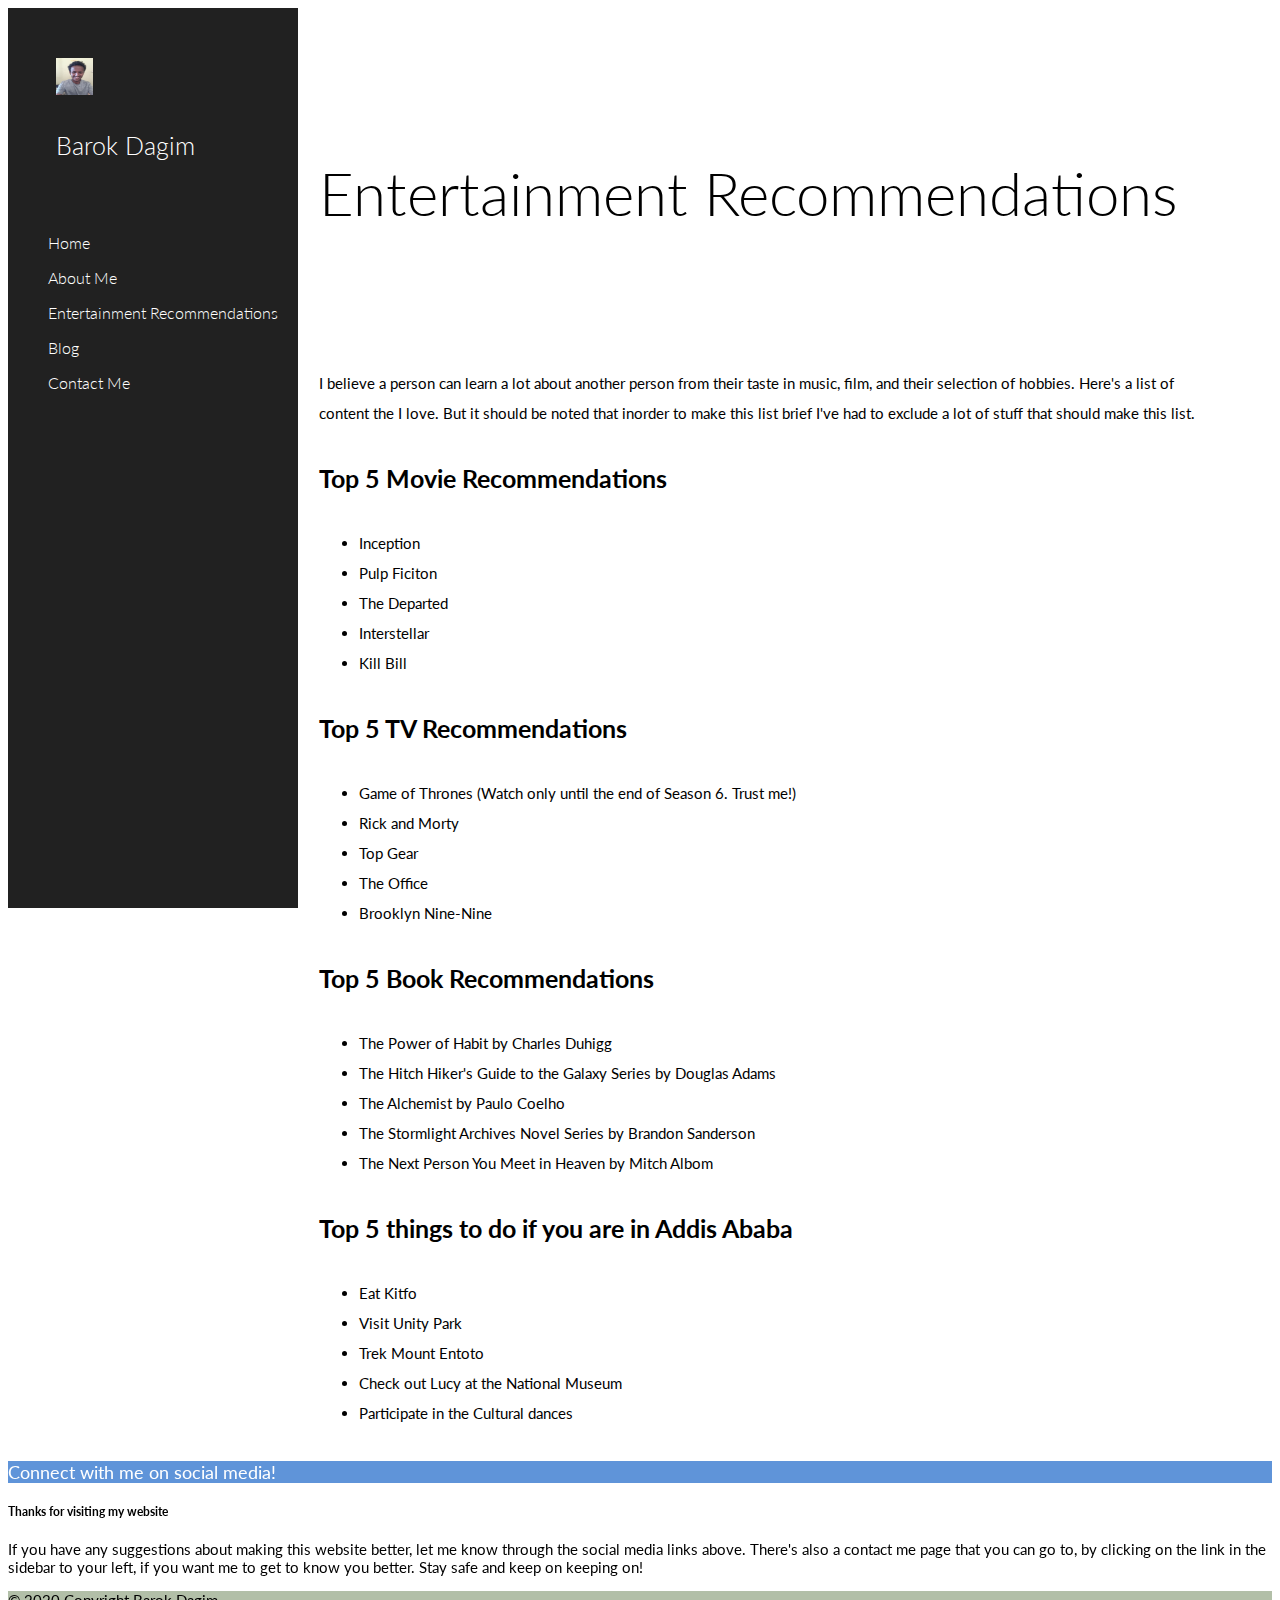
<file: entertainment.html>
<!DOCTYPE html>
<html lang="en">

<head>
    <meta charset="UTF-8">
    <meta name="viewport" content="width=device-width, initial-scale=1.0">
    <title>Entertainment Recommendations</title>
    <link rel="icon" href="./assets/icons/B1.ico">

    <!-- Font Awesome -->
    <link rel="stylesheet" href="https://pro.fontawesome.com/releases/v5.10.0/css/all.css"
        integrity="sha384-AYmEC3Yw5cVb3ZcuHtOA93w35dYTsvhLPVnYs9eStHfGJvOvKxVfELGroGkvsg+p" crossorigin="anonymous" />

    <!-- Bootstrap Css -->
    <link rel="stylesheet" href="https://cdn.jsdelivr.net/npm/bootstrap@4.5.3/dist/css/bootstrap.min.css"
        integrity="sha384-TX8t27EcRE3e/ihU7zmQxVncDAy5uIKz4rEkgIXeMed4M0jlfIDPvg6uqKI2xXr2" crossorigin="anonymous">

    <!-- Google Fonts -->
    <link href="https://fonts.googleapis.com/css2?family=Lato:wght@300;400&display=swap" rel="stylesheet">

    <!-- Custom CSS -->
    <link rel="stylesheet" href="./assets/css/styles.css">
</head>

<body>

    <!-- Side Bar -->

    <div class="sidebar">
        <div id="profile">
            <a href="index.html"><img id="profileimg" src="./assets/images/photo5997010467324801686.jpg"
                    alt="profile picture" height="37px" width="37px"></a>
            <a href="index.html">
                <p>Barok Dagim</p>
            </a>
        </div>
        <a href="index.html">Home</a>
        <a href="about.html">About Me</a>
        <a href="entertainment.html">Entertainment Recommendations</a>
        <a href="blog.html">Blog</a>
        <a href="contact.html">Contact Me</a>
    </div>

    <!-- Navigation Bar -->

    <nav class="navbar navbar-expand-xl navbar-light bg-light sticky-top pl-0">
        <button class="navbar-toggler" type="button" data-toggle="collapse" data-target="#navbarSupportedContent"
            aria-controls="navbarSupportedContent" aria-expanded="false" aria-label="Toggle navigation">
            <span class="navbar-toggler-icon"></span>
        </button>

        <a href="index.html"><img src="./assets/images/photo5997010467324801686.jpg" alt="profile picture" height="37px"
                width="37px"></a>
        <a id="navP" href="index.html">Barok Dagim</a>

        <div class="collapse navbar-collapse" id="navbarSupportedContent">
            <ul class="navbar-nav mr-auto">
                <li class="nav-item">
                    <a class="nav-link" href="index.html">Home</a>
                </li>
                <li class="nav-item">
                    <a class="nav-link" href="about.html">About Me</a>
                </li>
                <li class="nav-item">
                    <a class="nav-link" href="entertainment.html">Entertainment Recommendations</a>
                </li>
                <li class="nav-item">
                    <a class="nav-link" href="blog.html">Blog</a>
                </li>
                <li class="nav-item">
                    <a class="nav-link" href="contact.html">Contact Me</a>
                </li>
        </div>
    </nav>

    <!-- Main Content -->

    <div class="container-main mb-5">
        <p class="text-center" id="mainTitle">Entertainment Recommendations</p>

        <p>I believe a person can learn a lot about another person from their taste in music, film, and their selection
            of
            hobbies. Here's a list of content the I love. But it should be noted that inorder to make this list brief
            I've
            had to exclude a lot of stuff that should make this list.
        </p>

        <h3>
            Top 5 Movie Recommendations
        </h3>
        <ul>
            <li>
                Inception
            </li>
            <li>
                Pulp Ficiton
            </li>
            <li>
                The Departed
            </li>
            <li>
                Interstellar
            </li>
            <li>
                Kill Bill
            </li>
        </ul>

        <h3>
            Top 5 TV Recommendations
        </h3>
        <ul>
            <li>
                Game of Thrones (Watch only until the end of Season 6. Trust me!)
            </li>
            <li>
                Rick and Morty
            </li>
            <li>
                Top Gear
            </li>
            <li>
                The Office
            </li>
            <li>
                Brooklyn Nine-Nine
            </li>
        </ul>

        <h3>
            Top 5 Book Recommendations
        </h3>
        <ul>
            <li>
                The Power of Habit by Charles Duhigg
            </li>
            <li>
                The Hitch Hiker's Guide to the Galaxy Series by Douglas Adams
            </li>
            <li>
                The Alchemist by Paulo Coelho
            </li>
            <li>
                The Stormlight Archives Novel Series by Brandon Sanderson
            </li>
            <li>
                The Next Person You Meet in Heaven by Mitch Albom
            </li>
        </ul>

        <h3>
            Top 5 things to do if you are in Addis Ababa
        </h3>
        <ul>
            <li>
                Eat Kitfo
            </li>
            <li>
                Visit Unity Park
            </li>
            <li>
                Trek Mount Entoto
            </li>
            <li>
                Check out Lucy at the National Museum
            </li>
            <li>
                Participate in the Cultural dances
            </li>
        </ul>
    </div>

    <script src="https://code.jquery.com/jquery-3.5.1.slim.min.js"
        integrity="sha384-DfXdz2htPH0lsSSs5nCTpuj/zy4C+OGpamoFVy38MVBnE+IbbVYUew+OrCXaRkfj" crossorigin="anonymous">
    </script>
    <script src="https://cdn.jsdelivr.net/npm/popper.js@1.16.1/dist/umd/popper.min.js"
        integrity="sha384-9/reFTGAW83EW2RDu2S0VKaIzap3H66lZH81PoYlFhbGU+6BZp6G7niu735Sk7lN" crossorigin="anonymous">
    </script>
    <script src="https://cdn.jsdelivr.net/npm/bootstrap@4.5.3/dist/js/bootstrap.min.js"
        integrity="sha384-w1Q4orYjBQndcko6MimVbzY0tgp4pWB4lZ7lr30WKz0vr/aWKhXdBNmNb5D92v7s" crossorigin="anonymous">
    </script>


    <script>
        $(window).scroll(function () {
            if ($(window).width() <= 1280) {
                var scroll = $(window).scrollTop();
                if (scroll > 60) {
                    $('nav').removeClass('navbar-light bg-light');
                    $('nav').addClass('navbar-dark bg-dark');
                    $('#navP').css("color", "white");
                } else {
                    $('nav').removeClass('navbar-dark bg-dark');
                    $('nav').addClass('navbar-light bg-light');
                    $('#navP').css("color", "rgba(0, 0, 0, 0.8)");
                }
            }
        })
    </script>

</body>

<!-- Footer -->

<footer class="text-center text-lg-start bg-light">
    <div id="ribbon" class="row">
        <div class="col-6 text-left mt-2">
            <p class="pl-4" id="footer_p">Connect with me on social media!</p>
        </div>
        <div class="col-6 text-right pr-5">
            <a href="https://www.youtube.com/channel/UC2JaccIMy4Qsu127d6r2zbg" target="_blank"><i class="fab fa-youtube mt-3 mx-2"></i></a>
            <a href="https://t.me/ShadowKaster" target="_blank"><i class="fab fa-telegram mt-3 mx-2"></i></a>
            <a href="https://www.instagram.com/brobakus/" target="_blank"><i class="fab fa-instagram mt-3 mx-2"></i></a>
            <a href="https://www.linkedin.com/in/barok-dagim-51265a111" target="_blank"><i class="fab fa-linkedin-in mt-3 mx-2"></i></a>
        </div>
    </div>
    <div class="container p-4">
        <div class="row">
            <div class="col">
                <h5 class="text-uppercase">Thanks for visiting my website</h5>
                <p>
                    If you have any suggestions about making this website better, let me know through the social
                    media links above. There's also a contact me page that you can go to, by clicking on the link in the
                    sidebar to your left, if you want me to get to know you better. Stay safe and keep on keeping on!
                </p>
            </div>
        </div>
    </div>

    <div class="text-center text-dark p-3" id="footercopy">
        © 2020 Copyright Barok Dagim
    </div>
</footer>

</html>
</file>
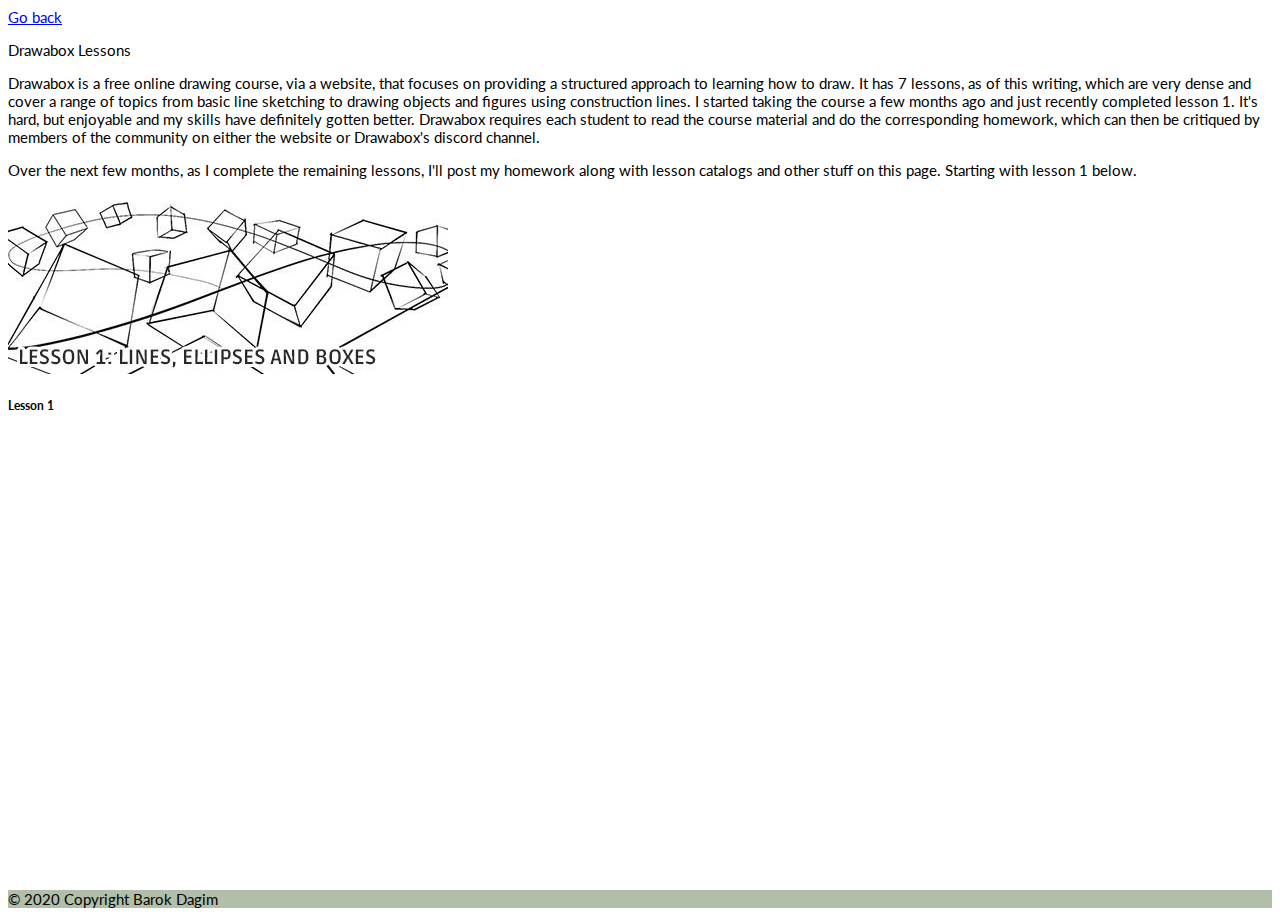
<file: blog/drawabox.html>
<!DOCTYPE html>
<html lang="en">

<head>
    <meta charset="UTF-8">
    <meta name="viewport" content="width=device-width, initial-scale=1.0">
    <title>Drawabox Progress</title>
    <link rel="icon" href="./assets/icons/B1.ico">

    <!-- Font Awesome -->
    <link rel="stylesheet" href="https://pro.fontawesome.com/releases/v5.10.0/css/all.css"
        integrity="sha384-AYmEC3Yw5cVb3ZcuHtOA93w35dYTsvhLPVnYs9eStHfGJvOvKxVfELGroGkvsg+p" crossorigin="anonymous" />

    <!-- Bootstrap Css -->
    <link rel="stylesheet" href="https://cdn.jsdelivr.net/npm/bootstrap@4.5.3/dist/css/bootstrap.min.css"
        integrity="sha384-TX8t27EcRE3e/ihU7zmQxVncDAy5uIKz4rEkgIXeMed4M0jlfIDPvg6uqKI2xXr2" crossorigin="anonymous">

    <!-- Google Fonts -->
    <link href="https://fonts.googleapis.com/css2?family=Lato:wght@300;400&display=swap" rel="stylesheet">

    <!-- Custom CSS -->
    <link rel="stylesheet" href="./assets/css/blogstyles.css">
</head>

<body>
    <!-- Navigation Bar -->

    <nav class="sticky-top bg-dark mt-0 py-3">
        <a class="text-light" id="return" href="../blog.html"><i class="fas fa-arrow-left mx-2"></i>Go back</a>
    </nav>

    <!-- Main Content -->

    <div class="container mt-3 mb-5">
        <p class="display-4">Drawabox Lessons</p>
        <p class="text-justify">Drawabox is a free online drawing course, via a website, that focuses on providing a structured approach to
            learning how to draw. It has 7 lessons, as of this writing, which are very dense and cover a range of topics
            from basic line sketching to drawing objects and figures using construction lines. I started taking the
            course a few months ago and just recently completed lesson 1. It's hard, but enjoyable and my skills have
            definitely gotten better. Drawabox requires each student to read the course material and do the
            corresponding homework, which can then be critiqued by members of the community on either the website or
            Drawabox's discord channel.
        </p>
        <p>Over the next few months, as I complete the remaining lessons, I'll post my homework along with lesson
            catalogs and other stuff on
            this page. Starting with lesson 1 below.</p>

        <div class="row mx-1">
            <div class="card col-md-4 px-0">
                <img src="./assets/blog_images/Lesson 1/Lesson 1.jpg" class="card-img-top w-100" alt="...">
                <div class="card-body bg-primary mt-5 pt-2 pb-5">
                    <h5 class="text-light card-title">Lesson 1</h5>
                    <a href="../blog.html" class="stretched-link"></a>
                </div>
            </div>
        </div>
    </div>

    <script src="https://code.jquery.com/jquery-3.5.1.slim.min.js"
        integrity="sha384-DfXdz2htPH0lsSSs5nCTpuj/zy4C+OGpamoFVy38MVBnE+IbbVYUew+OrCXaRkfj" crossorigin="anonymous">
    </script>
    <script src="https://cdn.jsdelivr.net/npm/popper.js@1.16.1/dist/umd/popper.min.js"
        integrity="sha384-9/reFTGAW83EW2RDu2S0VKaIzap3H66lZH81PoYlFhbGU+6BZp6G7niu735Sk7lN" crossorigin="anonymous">
    </script>
    <script src="https://cdn.jsdelivr.net/npm/bootstrap@4.5.3/dist/js/bootstrap.min.js"
        integrity="sha384-w1Q4orYjBQndcko6MimVbzY0tgp4pWB4lZ7lr30WKz0vr/aWKhXdBNmNb5D92v7s" crossorigin="anonymous">
    </script>
</body>

<!-- Footer -->

<footer class="text-center text-lg-start bg-light">
    <div class="text-center text-dark p-3" id="footercopy">
        © 2020 Copyright Barok Dagim
    </div>
</footer>

</html>
</file>
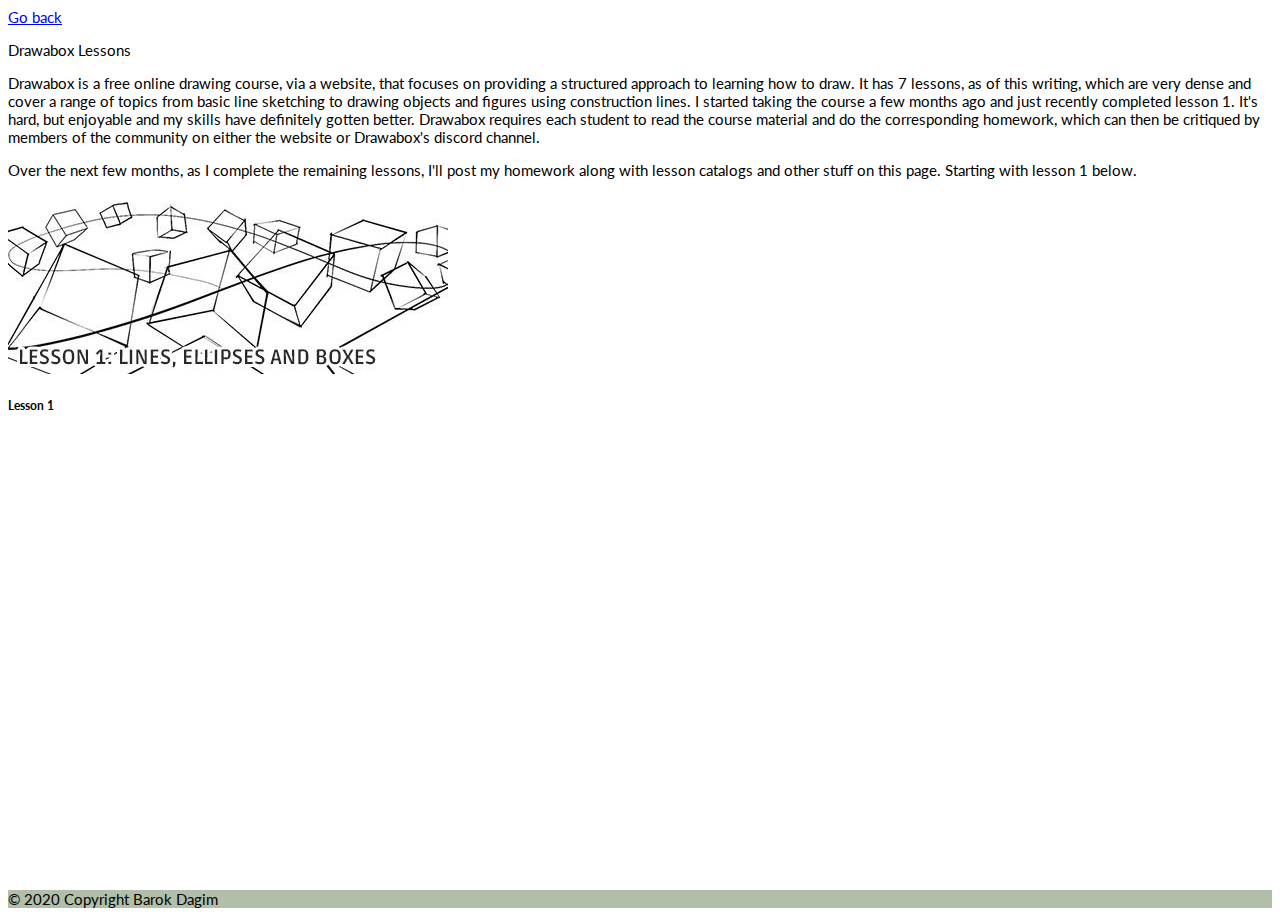
<file: blog/Drawabox/drawabox.html>
<!DOCTYPE html>
<html lang="en">

<head>
    <meta charset="UTF-8">
    <meta name="viewport" content="width=device-width, initial-scale=1.0">
    <title>Drawabox Progress</title>
    <link rel="icon" href="../../assets/icons/B1.ico">

    <!-- Font Awesome -->
    <link rel="stylesheet" href="https://pro.fontawesome.com/releases/v5.10.0/css/all.css"
        integrity="sha384-AYmEC3Yw5cVb3ZcuHtOA93w35dYTsvhLPVnYs9eStHfGJvOvKxVfELGroGkvsg+p" crossorigin="anonymous" />

    <!-- Bootstrap Css -->
    <link rel="stylesheet" href="https://cdn.jsdelivr.net/npm/bootstrap@4.5.3/dist/css/bootstrap.min.css"
        integrity="sha384-TX8t27EcRE3e/ihU7zmQxVncDAy5uIKz4rEkgIXeMed4M0jlfIDPvg6uqKI2xXr2" crossorigin="anonymous">

    <!-- Google Fonts -->
    <link href="https://fonts.googleapis.com/css2?family=Lato:wght@300;400&display=swap" rel="stylesheet">

    <!-- Custom CSS -->
    <link rel="stylesheet" href="../assets/css/blogstyles.css">
</head>

<body>
    <!-- Navigation Bar -->

    <nav class="sticky-top bg-dark mt-0 py-3">
        <a class="text-light" id="return" href="../../blog.html"><i class="fas fa-arrow-left mx-2"></i>Go back</a>
    </nav>

    <!-- Main Content -->

    <div class="container mt-3 mb-5">
        <p class="display-4">Drawabox Lessons</p>
        <p class="text-justify">Drawabox is a free online drawing course, via a website, that focuses on providing a structured approach to
            learning how to draw. It has 7 lessons, as of this writing, which are very dense and cover a range of topics
            from basic line sketching to drawing objects and figures using construction lines. I started taking the
            course a few months ago and just recently completed lesson 1. It's hard, but enjoyable and my skills have
            definitely gotten better. Drawabox requires each student to read the course material and do the
            corresponding homework, which can then be critiqued by members of the community on either the website or
            Drawabox's discord channel.
        </p>
        <p>Over the next few months, as I complete the remaining lessons, I'll post my homework along with lesson
            catalogs and other stuff on
            this page. Starting with lesson 1 below.</p>

        <div class="row mx-1">
            <div class="card jump col-md-4 px-0">
                <img src="../assets/blog_images/Lesson 1/Lesson 1.jpg" class="card-img-top w-100" alt="...">
                <div class="card-body bg-primary mt-5 pt-2 pb-5">
                    <h5 class="text-light card-title">Lesson 1</h5>
                    <a href="./lesson1.html" class="stretched-link"></a>
                </div>
            </div>
        </div>
    </div>

    <script src="https://code.jquery.com/jquery-3.5.1.slim.min.js"
        integrity="sha384-DfXdz2htPH0lsSSs5nCTpuj/zy4C+OGpamoFVy38MVBnE+IbbVYUew+OrCXaRkfj" crossorigin="anonymous">
    </script>
    <script src="https://cdn.jsdelivr.net/npm/popper.js@1.16.1/dist/umd/popper.min.js"
        integrity="sha384-9/reFTGAW83EW2RDu2S0VKaIzap3H66lZH81PoYlFhbGU+6BZp6G7niu735Sk7lN" crossorigin="anonymous">
    </script>
    <script src="https://cdn.jsdelivr.net/npm/bootstrap@4.5.3/dist/js/bootstrap.min.js"
        integrity="sha384-w1Q4orYjBQndcko6MimVbzY0tgp4pWB4lZ7lr30WKz0vr/aWKhXdBNmNb5D92v7s" crossorigin="anonymous">
    </script>
</body>

<!-- Footer -->

<footer class="text-center text-lg-start bg-light">
    <div class="text-center text-dark p-3" id="footercopy">
        © 2020 Copyright Barok Dagim
    </div>
</footer>

</html>
</file>
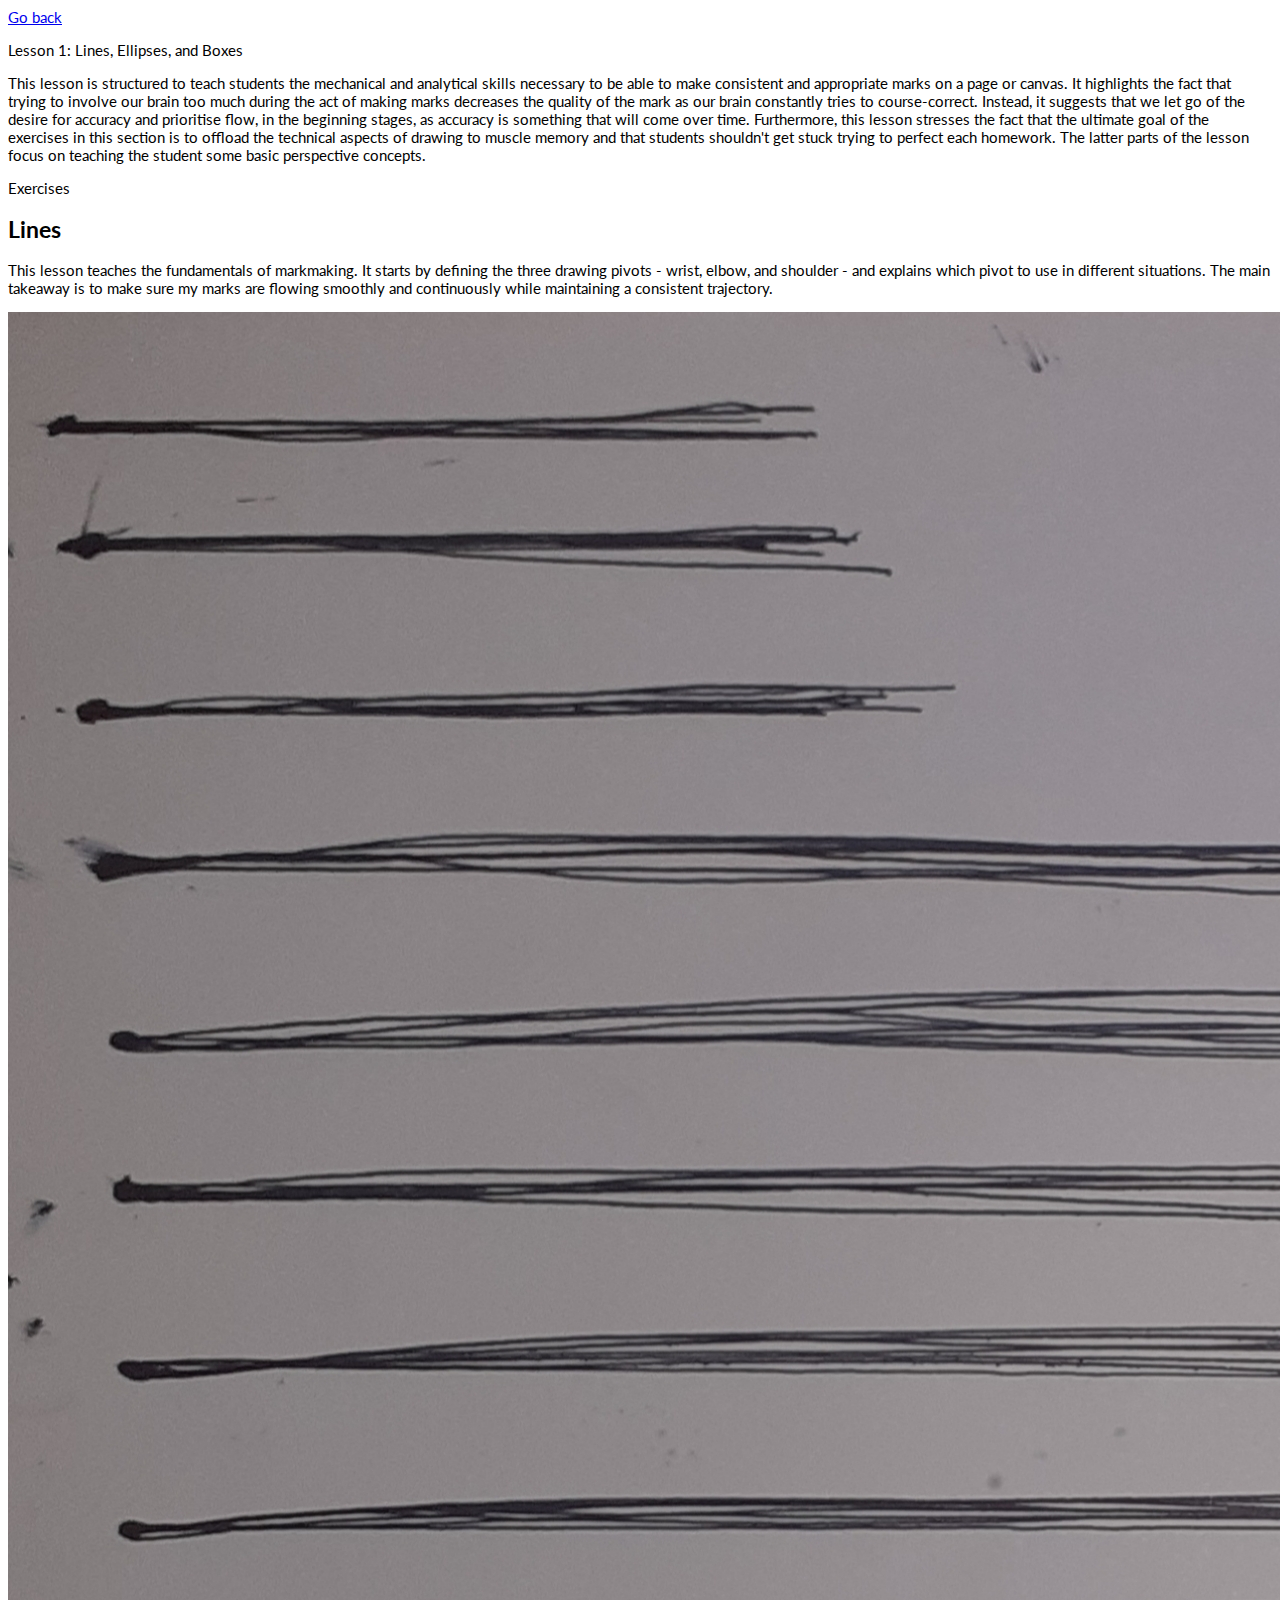
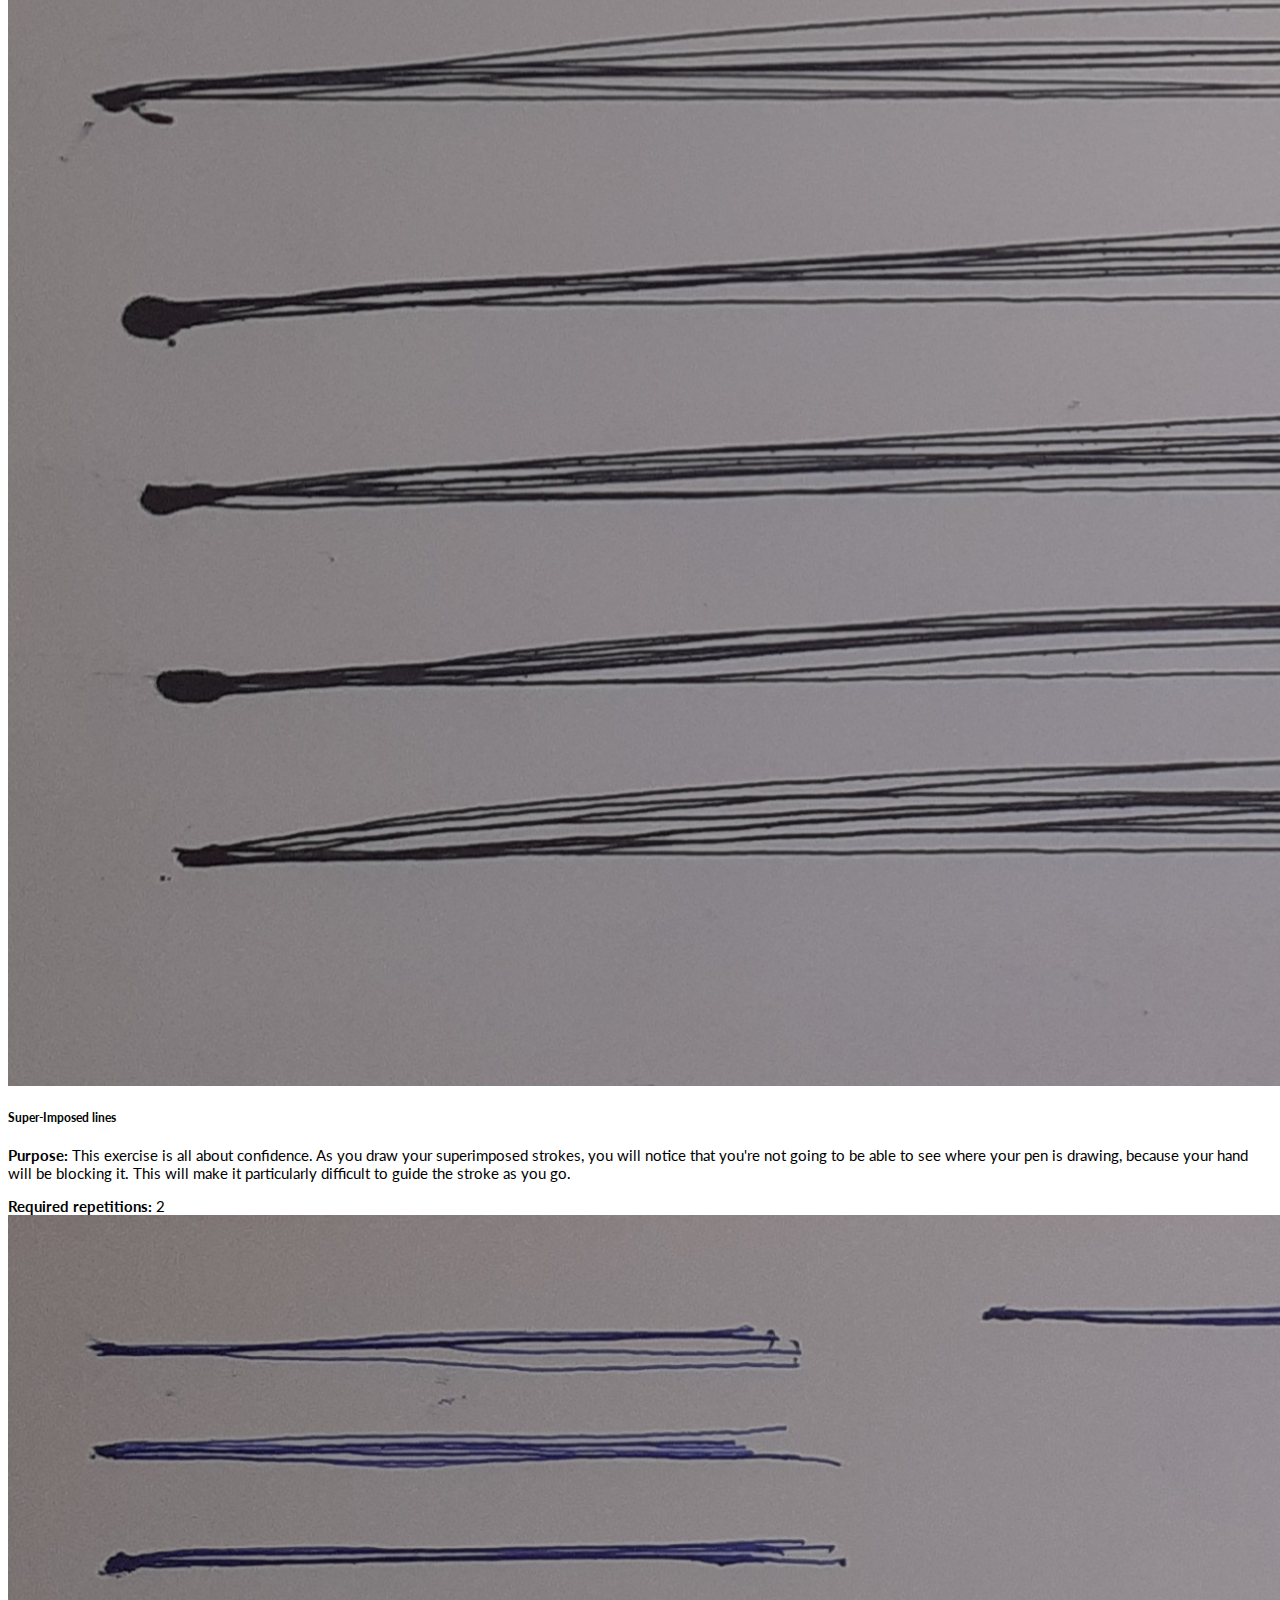
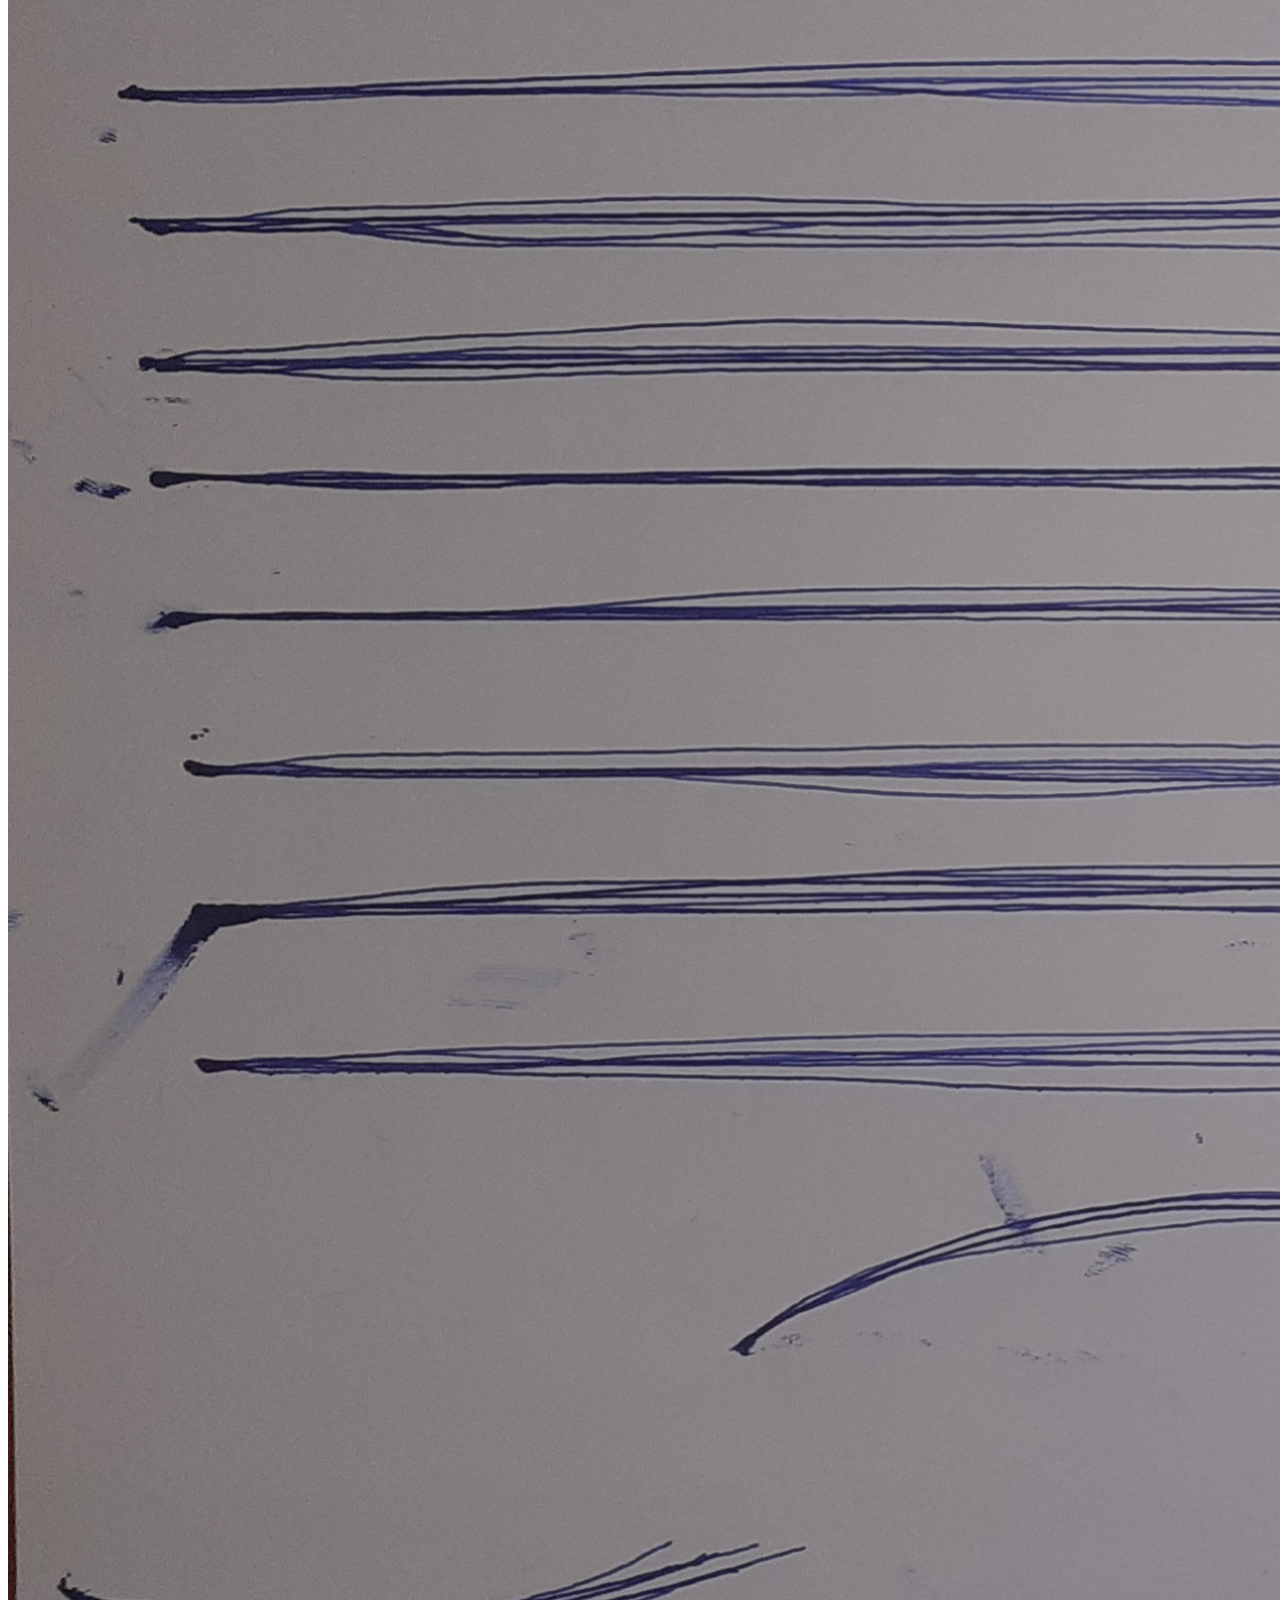
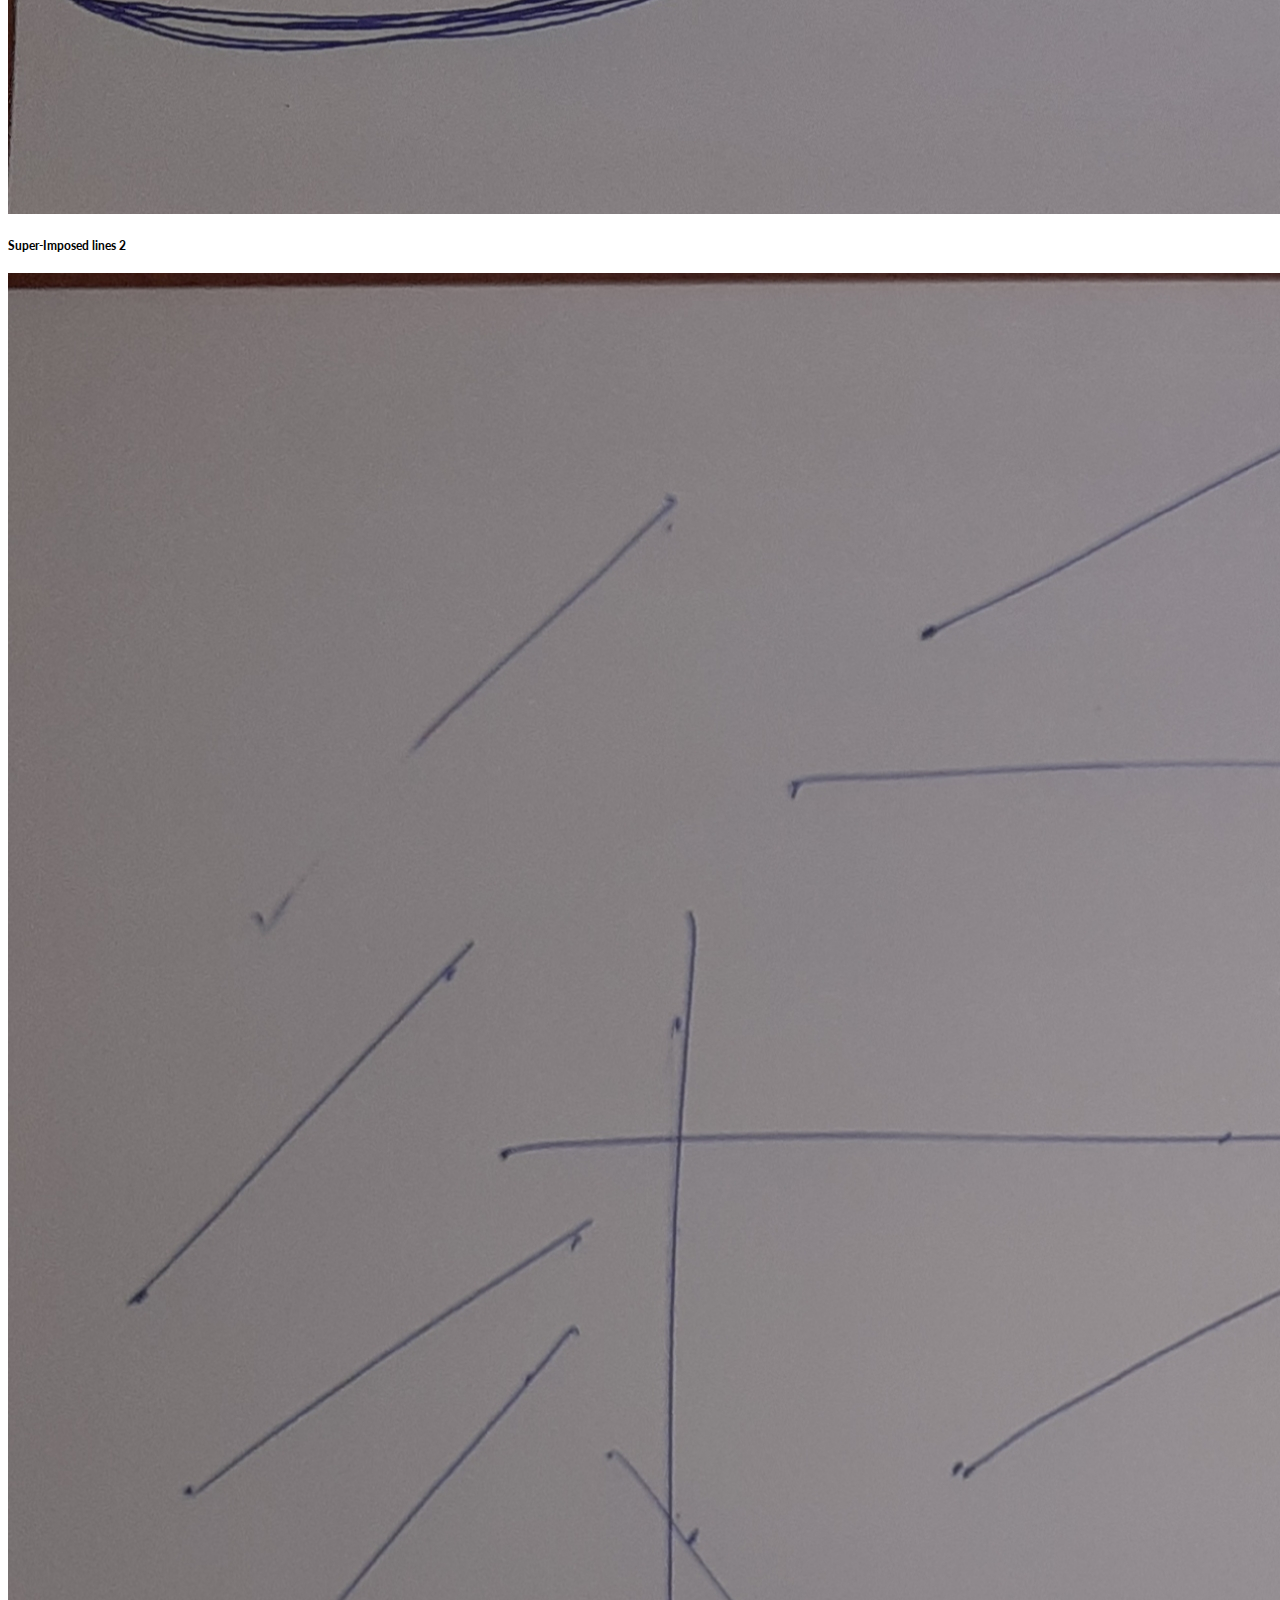
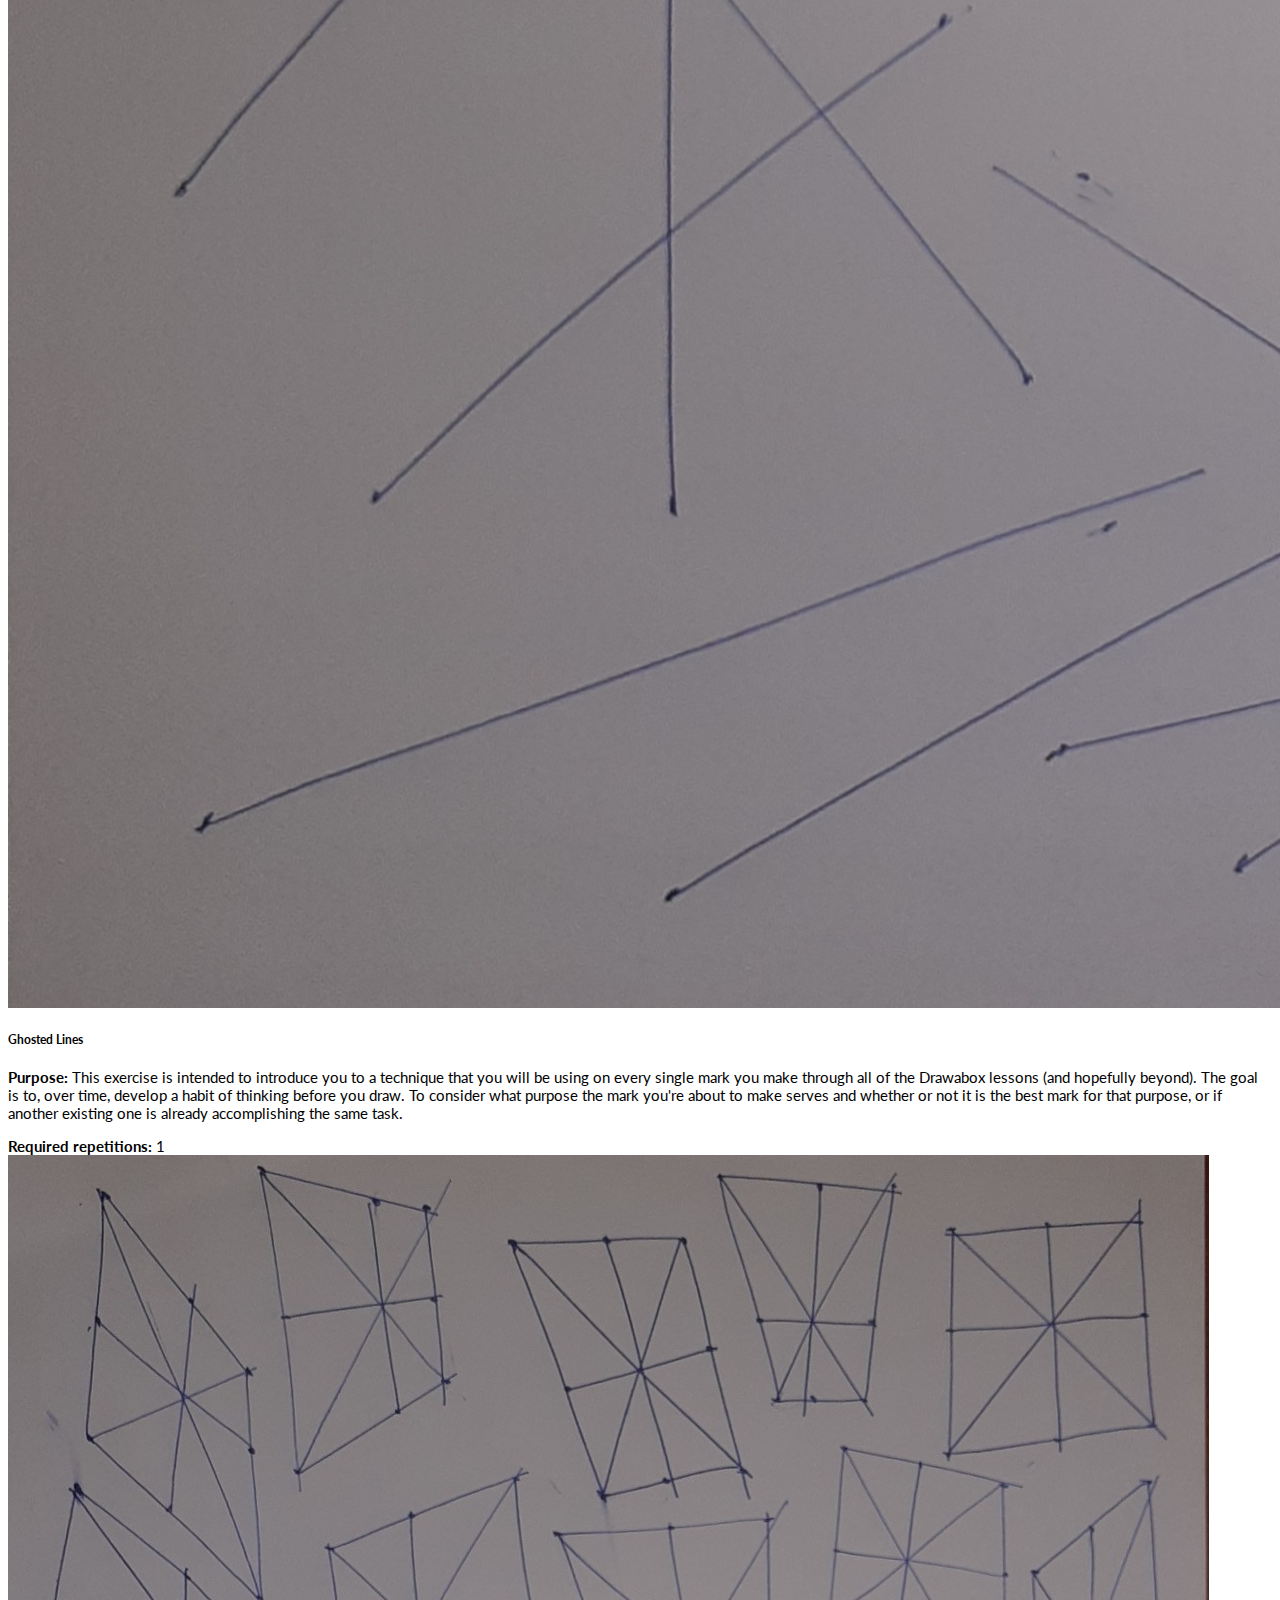
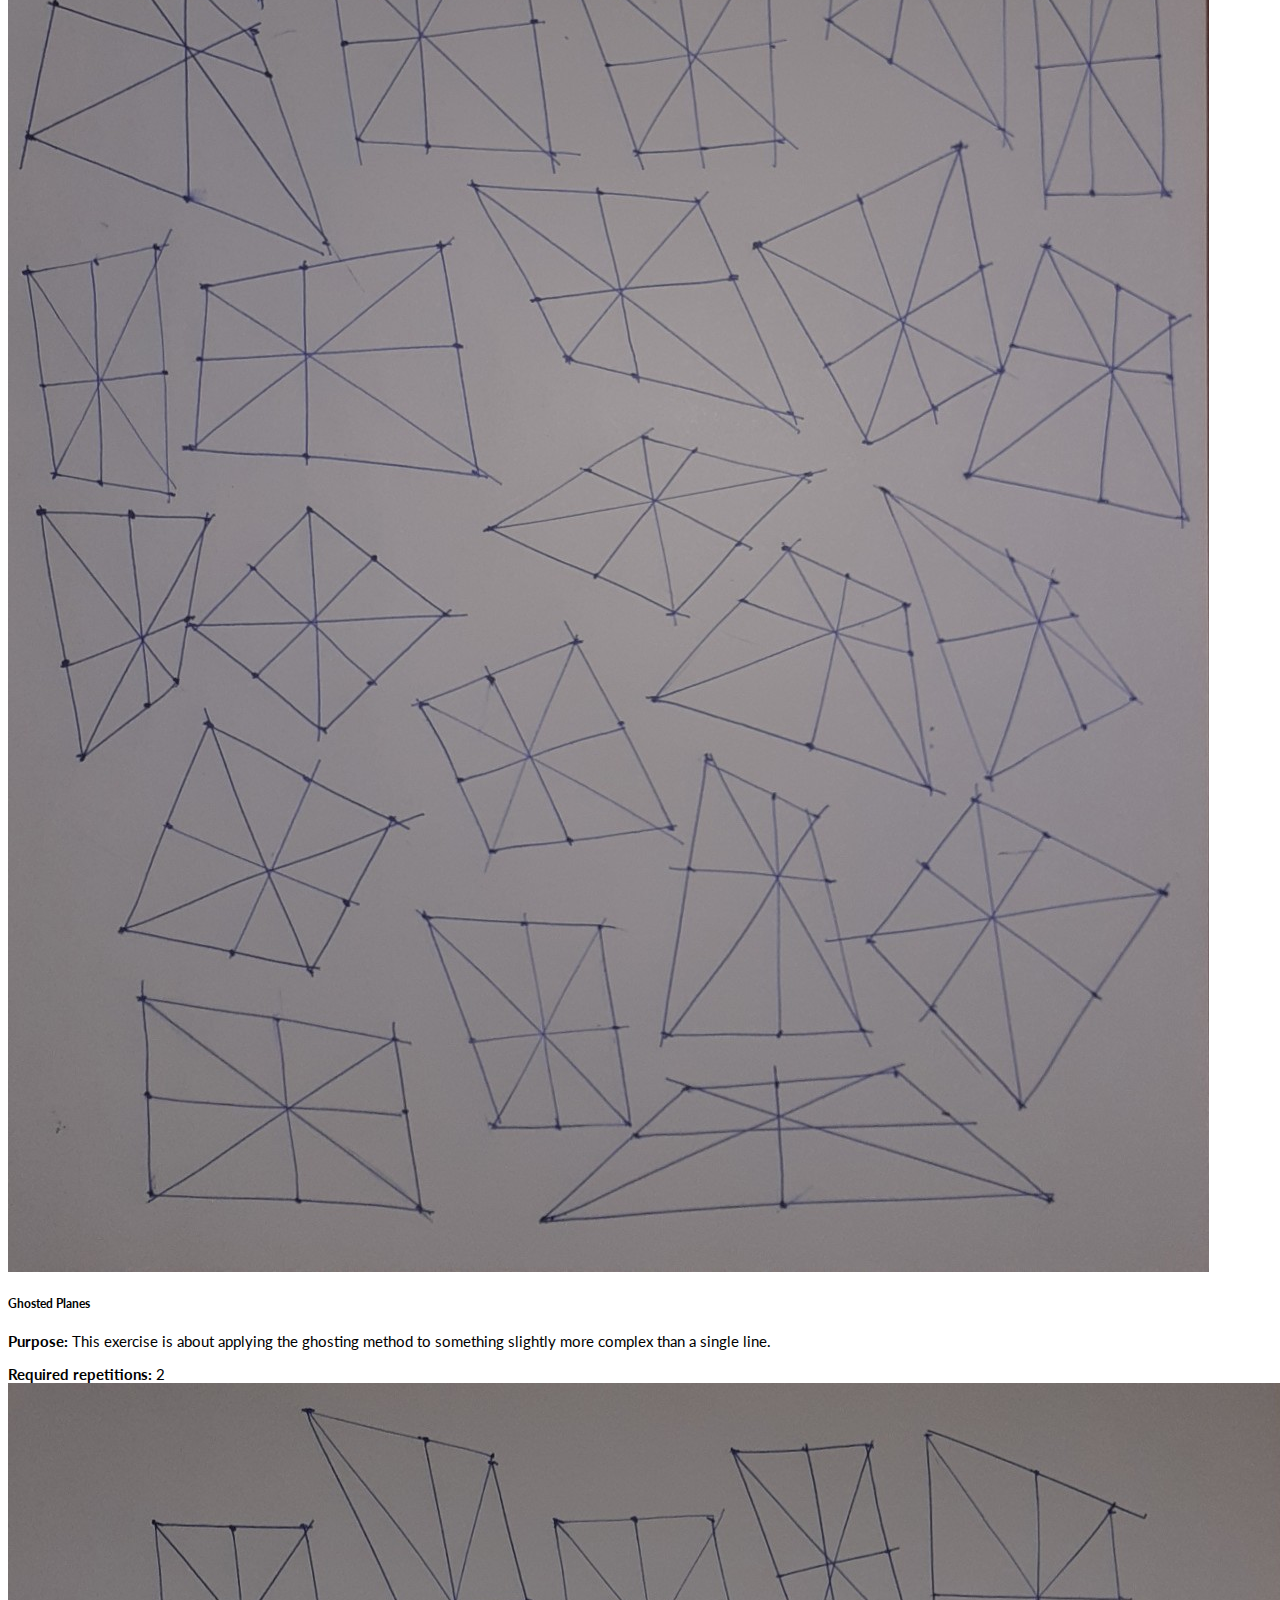
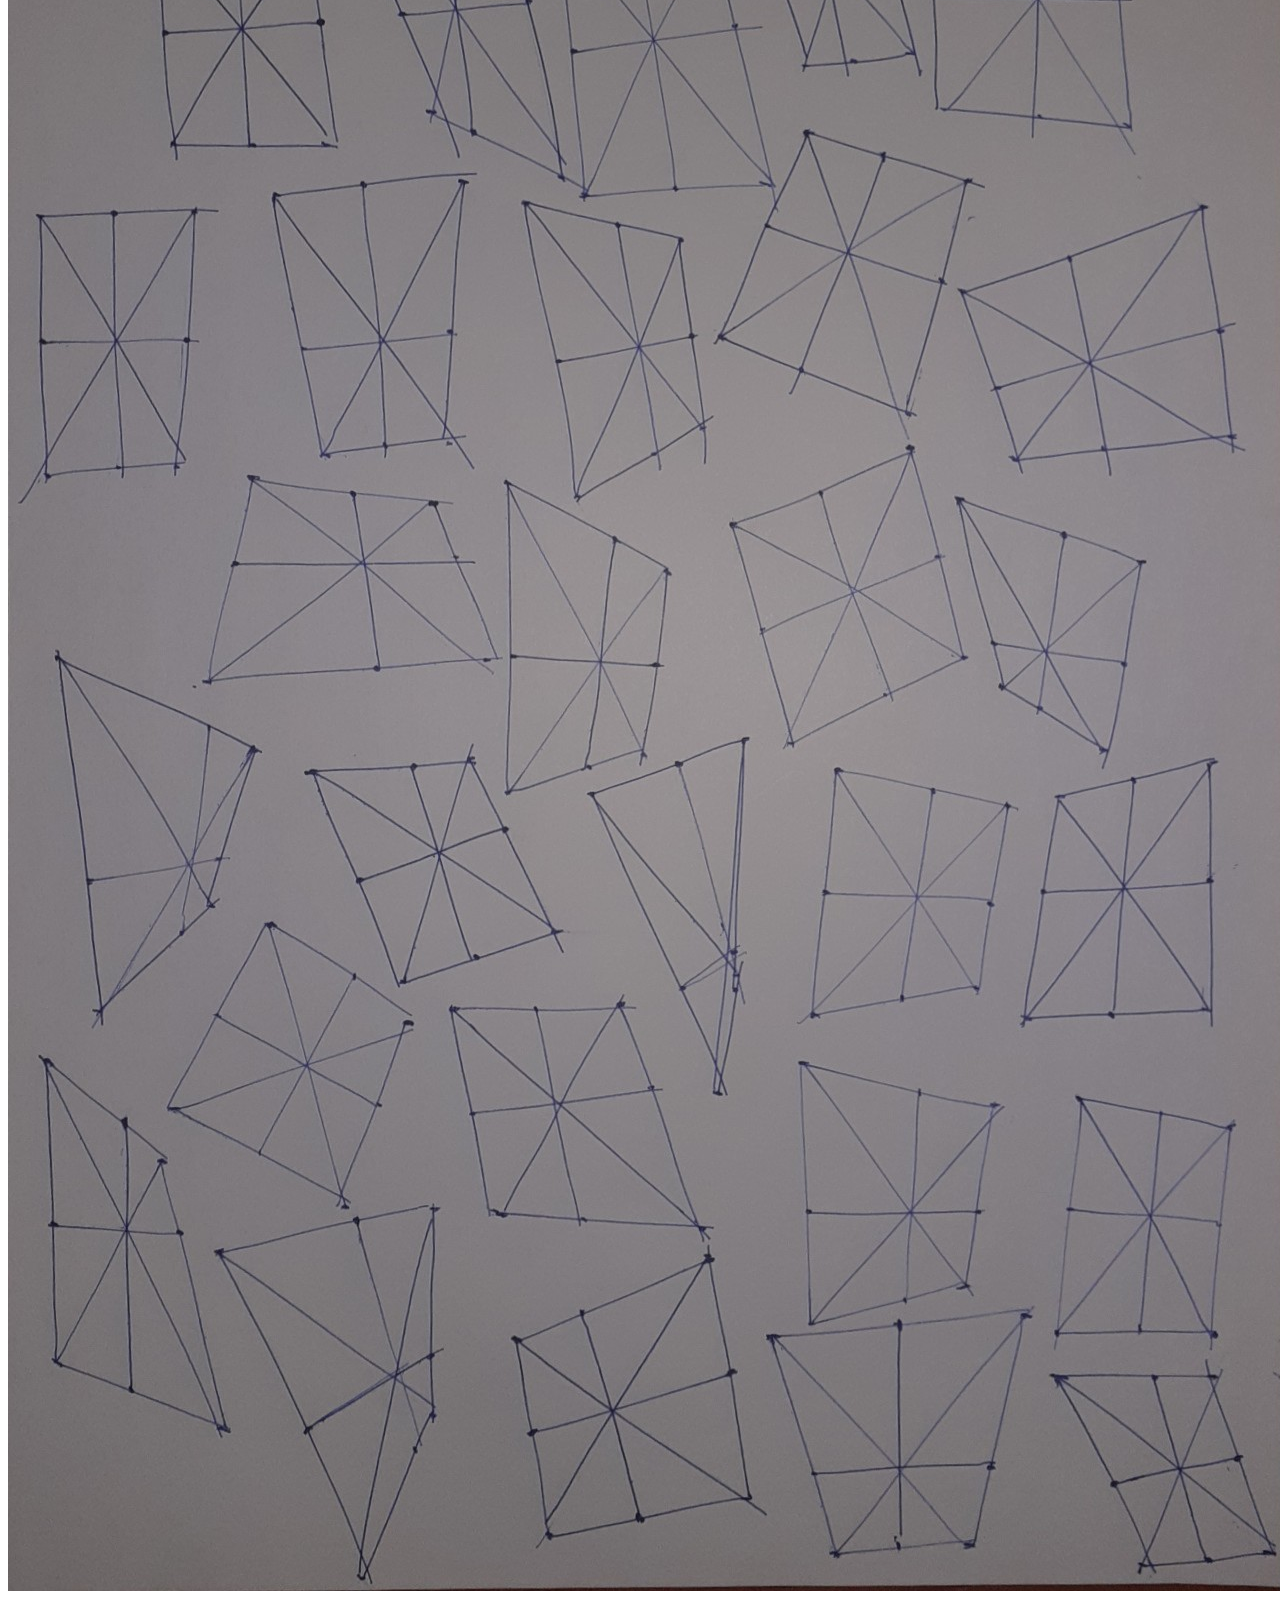
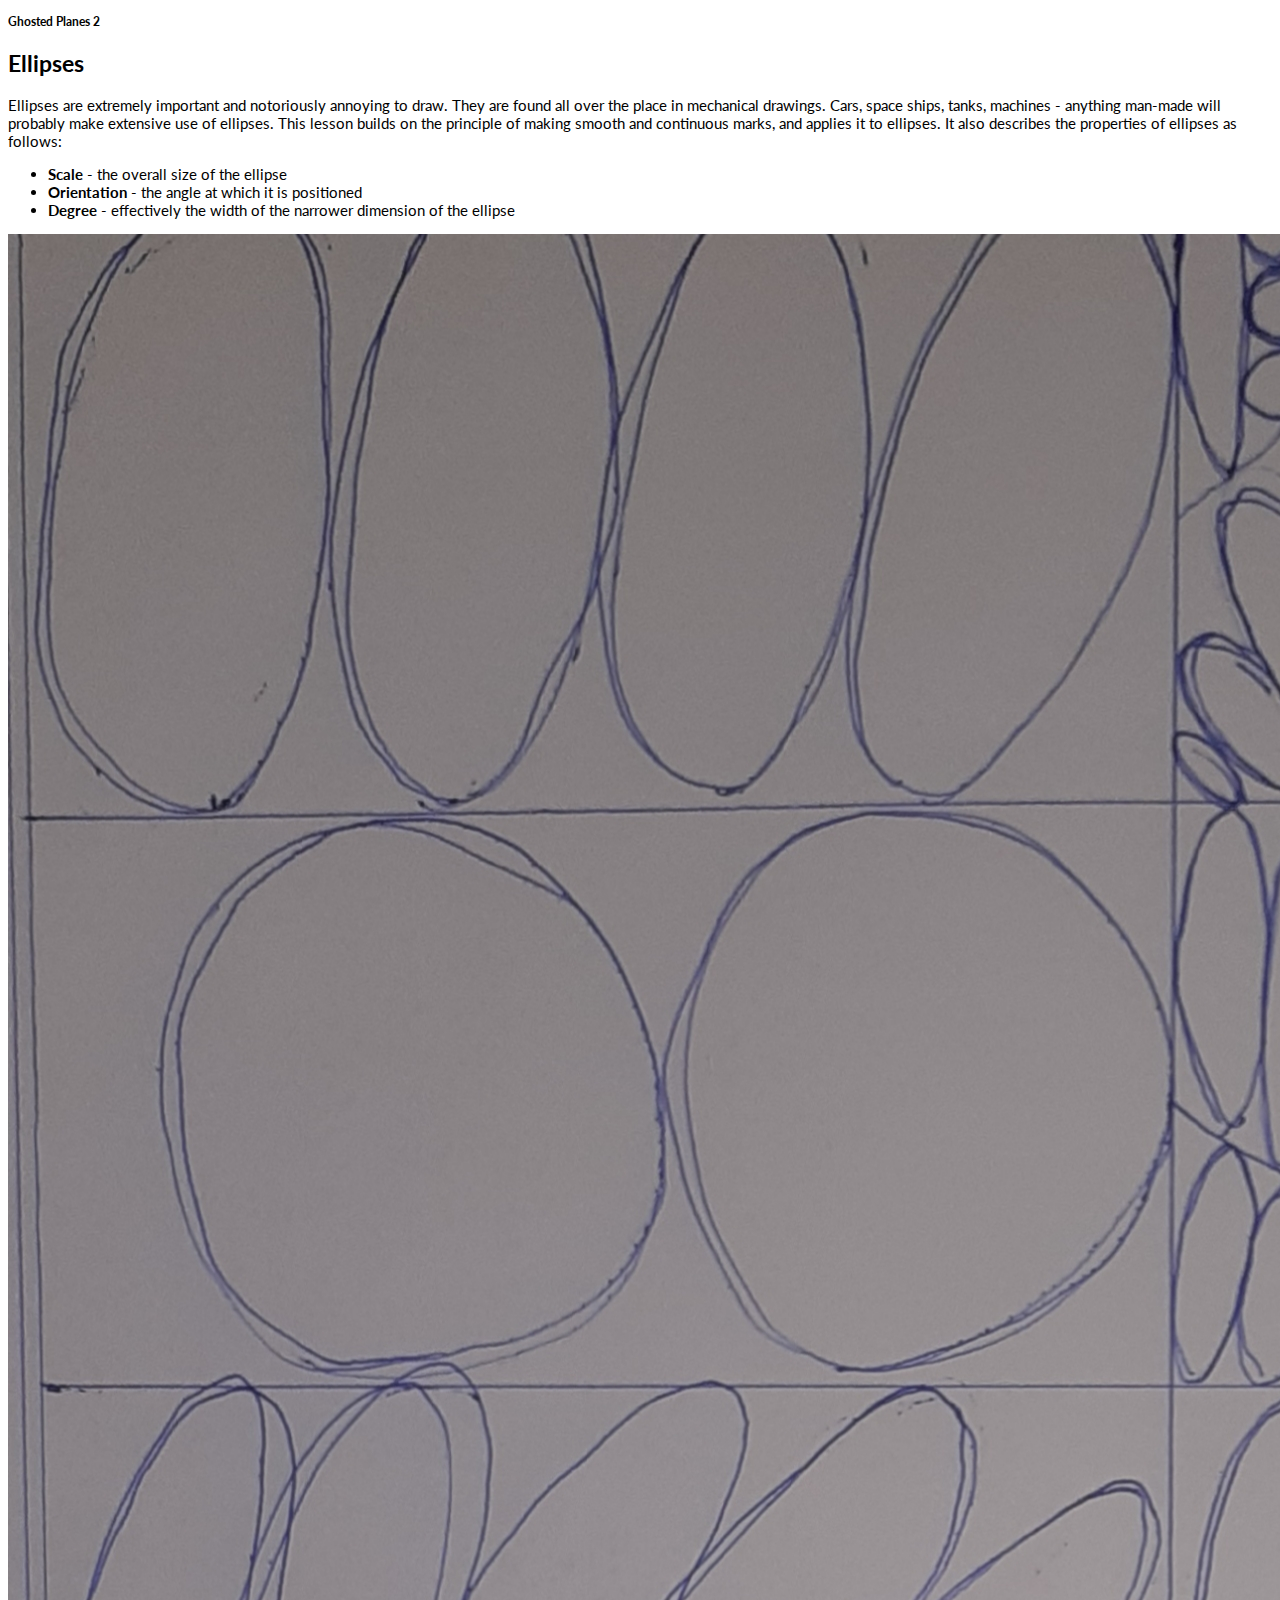
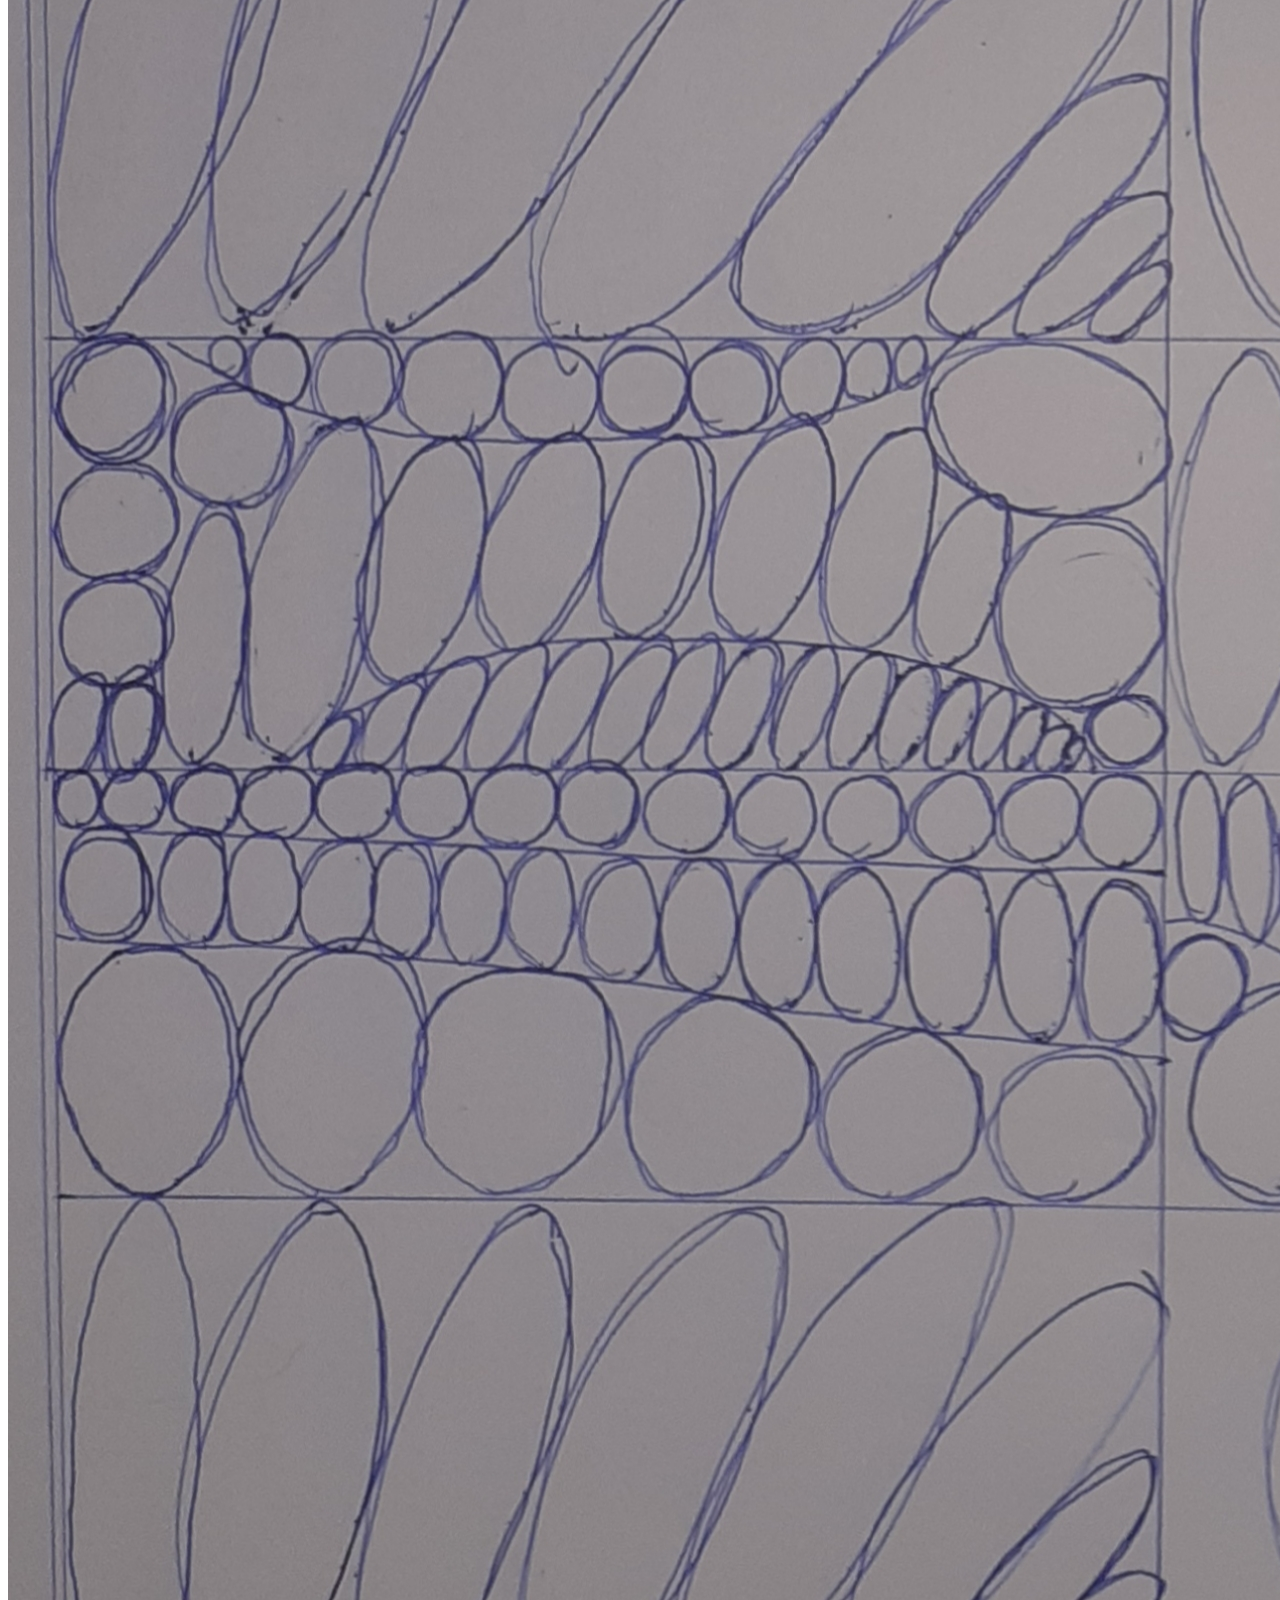
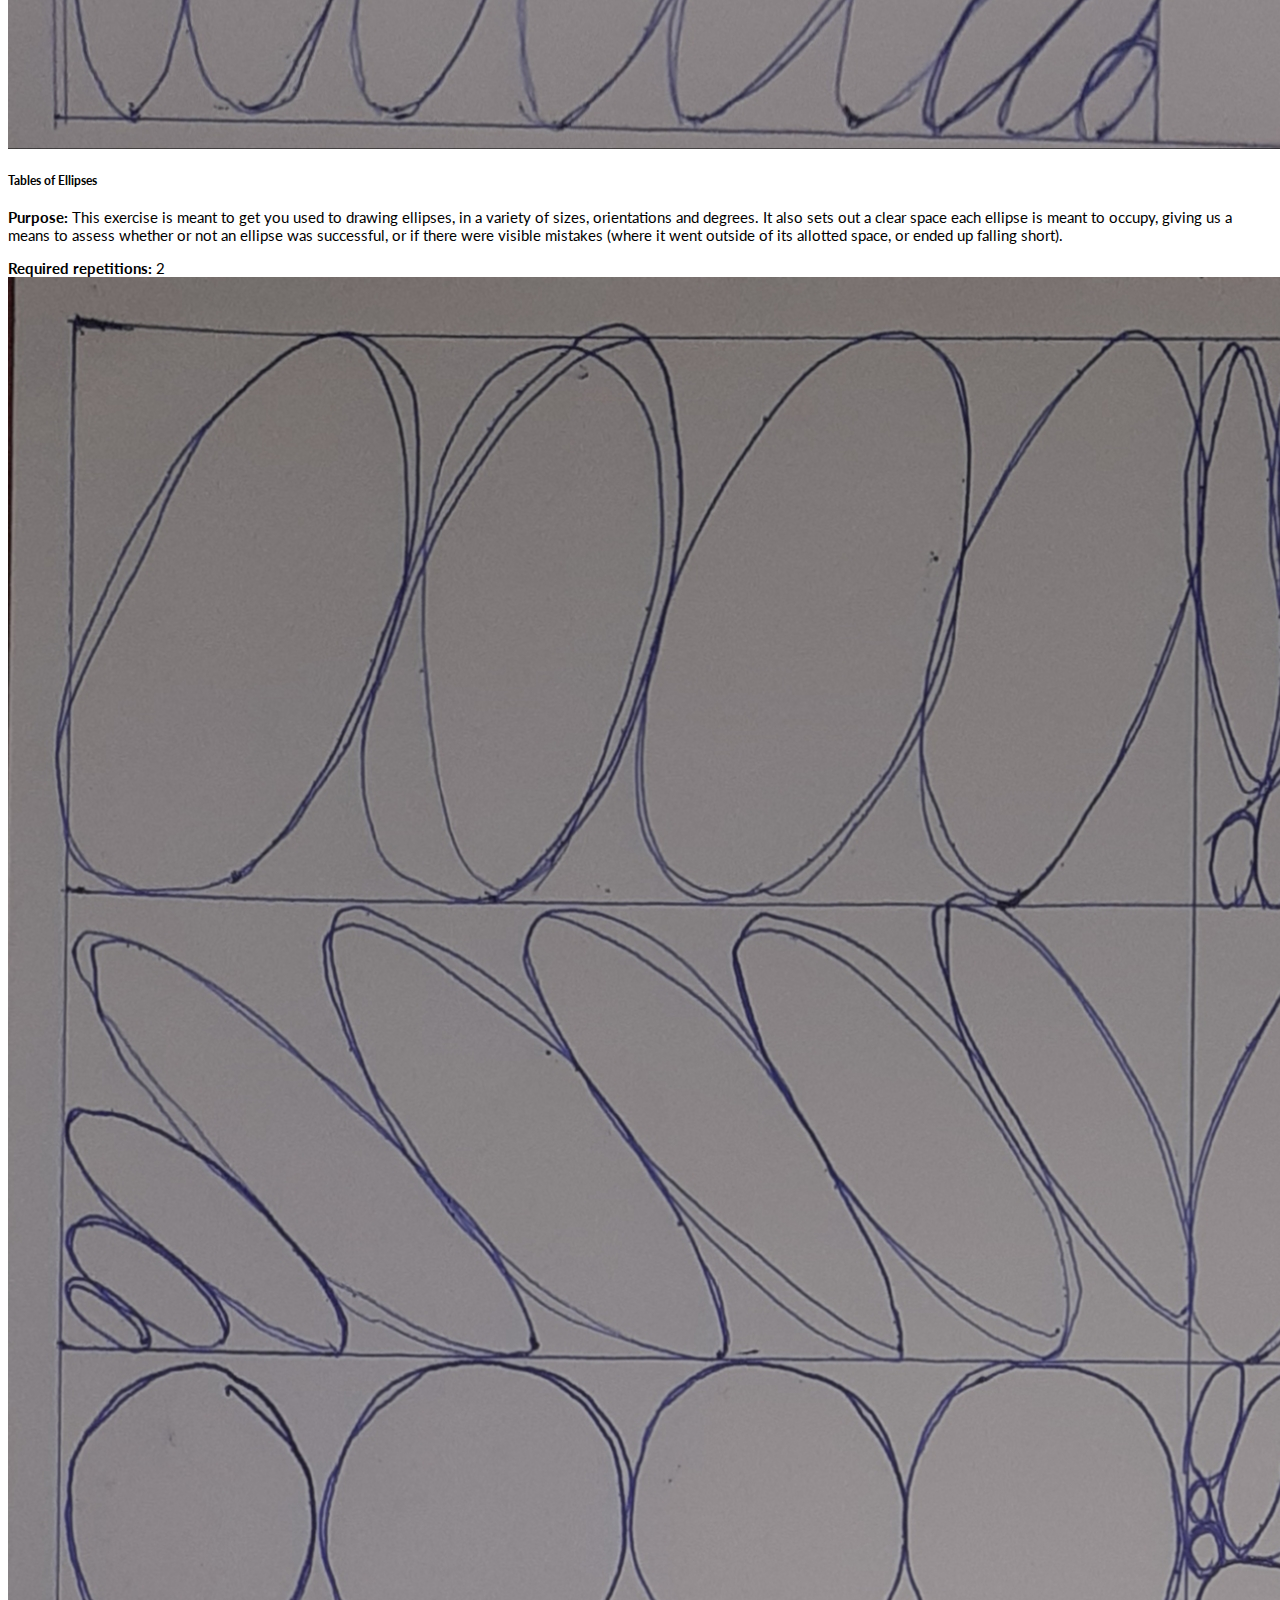
<file: blog/Drawabox/lesson1.html>
<!DOCTYPE html>
<html lang="en">

<head>
    <meta charset="UTF-8">
    <meta name="viewport" content="width=device-width, initial-scale=1.0">
    <title>Lesson 1</title>
    <link rel="icon" href="../../assets/icons/B1.ico">

    <!-- Font Awesome -->
    <link rel="stylesheet" href="https://pro.fontawesome.com/releases/v5.10.0/css/all.css"
        integrity="sha384-AYmEC3Yw5cVb3ZcuHtOA93w35dYTsvhLPVnYs9eStHfGJvOvKxVfELGroGkvsg+p" crossorigin="anonymous" />

    <!-- Bootstrap Css -->
    <link rel="stylesheet" href="https://cdn.jsdelivr.net/npm/bootstrap@4.5.3/dist/css/bootstrap.min.css"
        integrity="sha384-TX8t27EcRE3e/ihU7zmQxVncDAy5uIKz4rEkgIXeMed4M0jlfIDPvg6uqKI2xXr2" crossorigin="anonymous">

    <!-- Google Fonts -->
    <link href="https://fonts.googleapis.com/css2?family=Lato:wght@300;400&display=swap" rel="stylesheet">

    <!-- Custom CSS -->
    <link rel="stylesheet" href="../assets/css/blogstyles.css">
</head>

<body>
    <!-- Navigation Bar -->

    <nav class="sticky-top bg-dark mt-0 py-3">
        <a class="text-light" id="return" href="./drawabox.html"><i class="fas fa-arrow-left mx-2"></i>Go back</a>
    </nav>

    <!-- Main Content -->

    <div class="container mt-3 mb-5">
        <p class="display-4">Lesson 1: Lines, Ellipses, and Boxes</p>
        <p class="text-justify">
            This lesson is structured to teach students the mechanical and analytical skills necessary to be able to
            make consistent and appropriate marks on a page or canvas. It highlights the fact that trying to involve our
            brain too much during the act of making marks decreases the quality of the mark as our brain constantly
            tries to course-correct. Instead, it suggests that we let go of the desire for accuracy and prioritise flow,
            in the beginning stages, as accuracy is something that will come over time. Furthermore, this lesson
            stresses the fact that the ultimate goal of the exercises in this section is to offload the technical
            aspects of drawing to muscle memory and that students shouldn't get stuck trying to perfect each homework.
            The latter parts of the lesson focus on teaching the student some basic perspective concepts.
        </p>

        <p class="display-4">Exercises</p>
        <h2 class="text-light bg-dark text-center py-3">Lines</h2>
        <div id="lines">
            <div class="row pr-3">
                <div class="col-md-6">
                    <div class="card my-3">
                        <div class="card-body">
                            <p class="card-text">This lesson teaches the fundamentals of markmaking. It starts by
                                defining the three drawing pivots - wrist, elbow, and shoulder - and explains which
                                pivot to use in different situations. The main takeaway is to make sure my marks are
                                flowing smoothly and continuously while maintaining a consistent trajectory.</p>
                        </div>
                    </div>
                    <div class="card my-3">
                        <img src="../assets/blog_images/Lesson 1/Superimposed1.jpg" class="card-img-top" alt="...">
                        <div class="card-body">
                            <h5 class="card-title">Super-Imposed lines</h5>
                            <p class="card-text"><strong>Purpose:</strong> This exercise is all about confidence. As
                                you draw your superimposed strokes, you will notice that you're not going to be able to
                                see where your pen is drawing, because your hand will be blocking it. This will make it
                                particularly difficult to guide the stroke as you go.
                            </p>
                            <strong>Required repetitions: </strong> 2
                        </div>
                    </div>
                    <div class="card my-3">
                        <img src="../assets/blog_images/Lesson 1/Superimposed2.jpg" class="card-img-top" alt="...">
                        <div class="card-body">
                            <h5 class="card-title">Super-Imposed lines 2</h5>
                        </div>
                    </div>
                    <div class="card my-3">
                        <img src="../assets/blog_images/Lesson 1/GhostedLines.jpg" class="card-img-top" alt="...">
                        <div class="card-body">
                            <h5 class="card-title">Ghosted Lines</h5>
                            <p class="card-text">
                                <strong>Purpose: </strong> This exercise is intended to introduce you to a technique
                                that you will be using on every single mark you make through all of the Drawabox lessons
                                (and hopefully beyond). The goal is to, over time, develop a habit of thinking before
                                you draw. To consider what purpose the mark you're about to make serves and whether or
                                not it is the best mark for that purpose, or if another existing one is already
                                accomplishing the same task.
                            </p>
                            <strong>Required repetitions: </strong> 1
                        </div>
                    </div>
                </div>
                <div class="col-md-6">
                    <div class="card my-3">
                        <img src="../assets/blog_images/Lesson 1/GhostedPlanes1.jpg" class="card-img-top" alt="...">
                        <div class="card-body">
                            <h5 class="card-title">Ghosted Planes</h5>
                            <p class="card-text">
                                <strong>Purpose: </strong> This exercise is about applying the ghosting method to
                                something slightly more complex than a single line.
                            </p>
                            <strong>Required repetitions: </strong> 2
                        </div>
                    </div>
                    <div class="card my-3">
                        <img src="../assets/blog_images/Lesson 1/GhostedPlanes2.jpg" class="card-img-top" alt="...">
                        <div class="card-body">
                            <h5 class="card-title">Ghosted Planes 2</h5>
                        </div>
                    </div>
                </div>
            </div>
        </div>

        <h2 class="text-light bg-dark text-center py-3 mt-5">Ellipses</h2>
        <div id="ellipses">
            <div class="row pr-3">
                <div class="col-md-6">
                    <div class="card my-3">
                        <div class="card-body">
                            <p class="card-text">
                                Ellipses are extremely important and notoriously annoying to draw. They are found all
                                over the place in mechanical drawings. Cars, space ships, tanks, machines - anything
                                man-made will probably make extensive use of ellipses. This lesson builds on the
                                principle of making smooth and continuous marks, and applies it to ellipses. It also
                                describes the properties of ellipses as follows:
                                <ul>
                                    <li><strong>Scale</strong> - the overall size of the ellipse</li>
                                    <li><strong>Orientation</strong> - the angle at which it is positioned</li>
                                    <li><strong>Degree</strong> - effectively the width of the narrower dimension of the
                                        ellipse</li>
                                </ul>
                            </p>
                        </div>
                    </div>
                    <div class="card my-3">
                        <img src="../assets/blog_images/Lesson 1/TableofEllipses1.jpg" class="card-img-top" alt="...">
                        <div class="card-body">
                            <h5 class="card-title">Tables of Ellipses</h5>
                            <p class="card-text"><strong>Purpose:</strong> This exercise is meant to get you used to
                                drawing ellipses, in a variety of sizes, orientations and degrees. It also sets out a
                                clear space each ellipse is meant to occupy, giving us a means to assess whether or not
                                an ellipse was successful, or if there were visible mistakes (where it went outside of
                                its allotted space, or ended up falling short).
                            </p>
                            <strong>Required repetitions: </strong> 2
                        </div>
                    </div>
                    <div class="card my-3">
                        <img src="../assets/blog_images/Lesson 1/TableofEllipses2.jpg" class="card-img-top" alt="...">
                        <div class="card-body">
                            <h5 class="card-title">Table of Ellipses 2</h5>
                        </div>
                    </div>
                </div>
                <div class="col-md-6">
                    <div class="card my-3">
                        <img src="../assets/blog_images/Lesson 1/Ellipsesinplanes.jpg" class="card-img-top" alt="...">
                        <div class="card-body">
                            <h5 class="card-title">Ellipses in Planes</h5>
                            <p class="card-text">
                                <strong>Purpose: </strong> The purpose of this exercise is just about maintaining the
                                smooth, even shape of the ellipses above all else. It's an exercise in calming down. The
                                difficulties faced here are generally more of one's own making. Take it easy, and just
                                try your best to drop a nice, even ellipse in the Planes.
                            </p>
                            <strong>Required repetitions: </strong> 2
                        </div>
                    </div>
                    <div class="card my-3">
                        <img src="../assets/blog_images/Lesson 1/EllipsesinPlanes2.jpg" class="card-img-top" alt="...">
                        <div class="card-body">
                            <h5 class="card-title">Ellipses in Planes 2</h5>
                        </div>
                    </div>
                    <div class="card my-3">
                        <img src="../assets/blog_images/Lesson 1/Funnels.jpg" class="card-img-top" alt="...">
                        <div class="card-body">
                            <h5 class="card-title">Funnels</h5>
                            <p class="card-text">
                                <strong>Purpose: This exercise is really about getting used to the use of the minor axis
                                    line, as well as continuing to work on getting those ellipses to fit snugly within a
                                    set space. </strong>
                            </p>
                            <strong>Required repetitions: </strong> 1
                        </div>
                    </div>
                </div>
            </div>
        </div>

        <h2 class="text-light bg-dark text-center py-3 mt-5">Boxes</h2>
        <div id="boxes">
            <div class="row pr-3">
                <div class="col-md-6">
                    <div class="card my-3">
                        <div class="card-body">
                            <p class="card-text">
                                A box consists of three sets of parallel lines. If you're familiar with three
                                dimensional geometry, each set defines an axis - either x, y or z - and in doing so, it
                                establishes the foundation of what we understand to be 3D space. Any object can be
                                simplified into the box that encompasses it, any form can be represented and constructed
                                within a box, and any box can be subdivided, carved, and built upon to create any
                                complex object.
                            </p>
                        </div>
                    </div>
                    <div class="card my-3">
                        <img src="../assets/blog_images/Lesson 1/PlottedPerspective.jpg" class="card-img-top" alt="...">
                        <div class="card-body">
                            <h5 class="card-title">Plotted Perspective</h5>
                            <p class="card-text"><strong>Purpose:</strong> This exercise is really only geared at
                                familiarizing those who are starting out with the concept of a vanishing point, and how
                                we can plot lines that are parallel in 3D space back to their shared vanishing points.
                            </p>
                            <strong>Required repetitions: </strong> 1
                        </div>
                    </div>
                    <div class="card my-3">
                        <img src="../assets/blog_images/Lesson 1/RoughPerspective1.jpg" class="card-img-top" alt="...">
                        <div class="card-body">
                            <h5 class="card-title">Rough Perspective</h5>
                            <p class="card-text">
                                <strong>Purpose: </strong> This exercise is all about separating you from the explicit
                                reliance on plotting everything back to your vanishing point and getting used to the
                                fact that your parallel lines converge. Due to the nature of perspective, with the
                                innumerable vanishing points that may be necessary in a given scene, we can't
                                necessarily rely on all of them being explicitly drawn out. Even though you've got
                                mistakes in your estimations, the boxes still are likely to look pretty close to
                                correct, and ultimately there are more important things than perfection
                                when it comes to getting an idea across with visual means.
                            </p>
                            <strong>Required repetitions: </strong> 2
                        </div>
                    </div>
                    <div class="card my-3">
                        <img src="../assets/blog_images/Lesson 1/RoughPerspective2.jpg" class="card-img-top" alt="...">
                        <div class="card-body">
                            <h5 class="card-title">Rough Perspective 2</h5>
                        </div>
                    </div>
                </div>
                <div class="col-md-6">
                    <div class="card my-3">
                        <img src="../assets/blog_images/Lesson 1/RotatedBoxes.jpg" class="card-img-top" alt="...">
                        <div class="card-body">
                            <h5 class="card-title">Rotated Boxes</h5>
                            <p class="card-text">
                                <strong>Purpose: </strong> The rotated boxes exercise is also about learning to infer
                                information about space and the arrangement of objects from neighbouring objects. Each
                                box has others beside, above and below it, and by the time you're drawing one, some of
                                these others have already been constructed. While their edges don't run perfectly
                                parallel to one another, they do have a similar enough trajectory to some of the next
                                box's edges to provide some important information.
                            </p>
                            <strong>Required repetitions: </strong> 1
                        </div>
                    </div>
                    <div class="card my-3">
                        <img src="../assets/blog_images/Lesson 1/OrganicPerspective1.jpg" class="card-img-top"
                            alt="...">
                        <div class="card-body">
                            <h5 class="card-title">Organic Perspective</h5>
                            <p class="card-text">
                                <strong>Purpose: </strong> By diving into this exercise, you're being forced to contend
                                with freely rotating boxes in 3D space without any real grounding of how to deal with
                                them. There's no concrete vanishing points that you're marking out on the page, no
                                neighbouring forms to base things off. It's more guesswork than you'll have dealt with
                                till now. The point isn't to be able to nail this, but to get your gears turning as you
                                start thinking about the fact that this is a kind of spatial problem you're facing.
                            </p>
                            <strong>Required repetitions: </strong> 2
                        </div>
                    </div>
                    <div class="card my-3">
                        <img src="../assets/blog_images/Lesson 1/OrganicPerspective2.jpg" class="card-img-top"
                            alt="...">
                        <div class="card-body">
                            <h5 class="card-title">Organic Perspective 2</h5>
                        </div>
                    </div>
                </div>
            </div>
        </div>
        <button onclick="topFunction()" id="myBtn" title="Go to top">Top</button>
    </div>

    <script src="https://code.jquery.com/jquery-3.5.1.slim.min.js"
        integrity="sha384-DfXdz2htPH0lsSSs5nCTpuj/zy4C+OGpamoFVy38MVBnE+IbbVYUew+OrCXaRkfj" crossorigin="anonymous">
    </script>
    <script src="https://cdn.jsdelivr.net/npm/popper.js@1.16.1/dist/umd/popper.min.js"
        integrity="sha384-9/reFTGAW83EW2RDu2S0VKaIzap3H66lZH81PoYlFhbGU+6BZp6G7niu735Sk7lN" crossorigin="anonymous">
    </script>
    <script src="https://cdn.jsdelivr.net/npm/bootstrap@4.5.3/dist/js/bootstrap.min.js"
        integrity="sha384-w1Q4orYjBQndcko6MimVbzY0tgp4pWB4lZ7lr30WKz0vr/aWKhXdBNmNb5D92v7s" crossorigin="anonymous">
    </script>
    <script>
        var mybutton = document.getElementById("myBtn");

        window.onscroll = function () {
            scrollFunction()
        };

        function scrollFunction() {
            if (document.body.scrollTop > 20 || document.documentElement.scrollTop > 20) {
                mybutton.style.display = "block";
            } else {
                mybutton.style.display = "none";
            }
        }

        function topFunction() {
            document.body.scrollTop = 0;
            document.documentElement.scrollTop = 0;
        }
    </script>
</body>

<!-- Footer -->

<footer class="text-center text-lg-start bg-light">
    <div class="text-center text-dark p-3" id="footercopy">
        © 2020 Copyright Barok Dagim
    </div>
</footer>

</html>
</file>
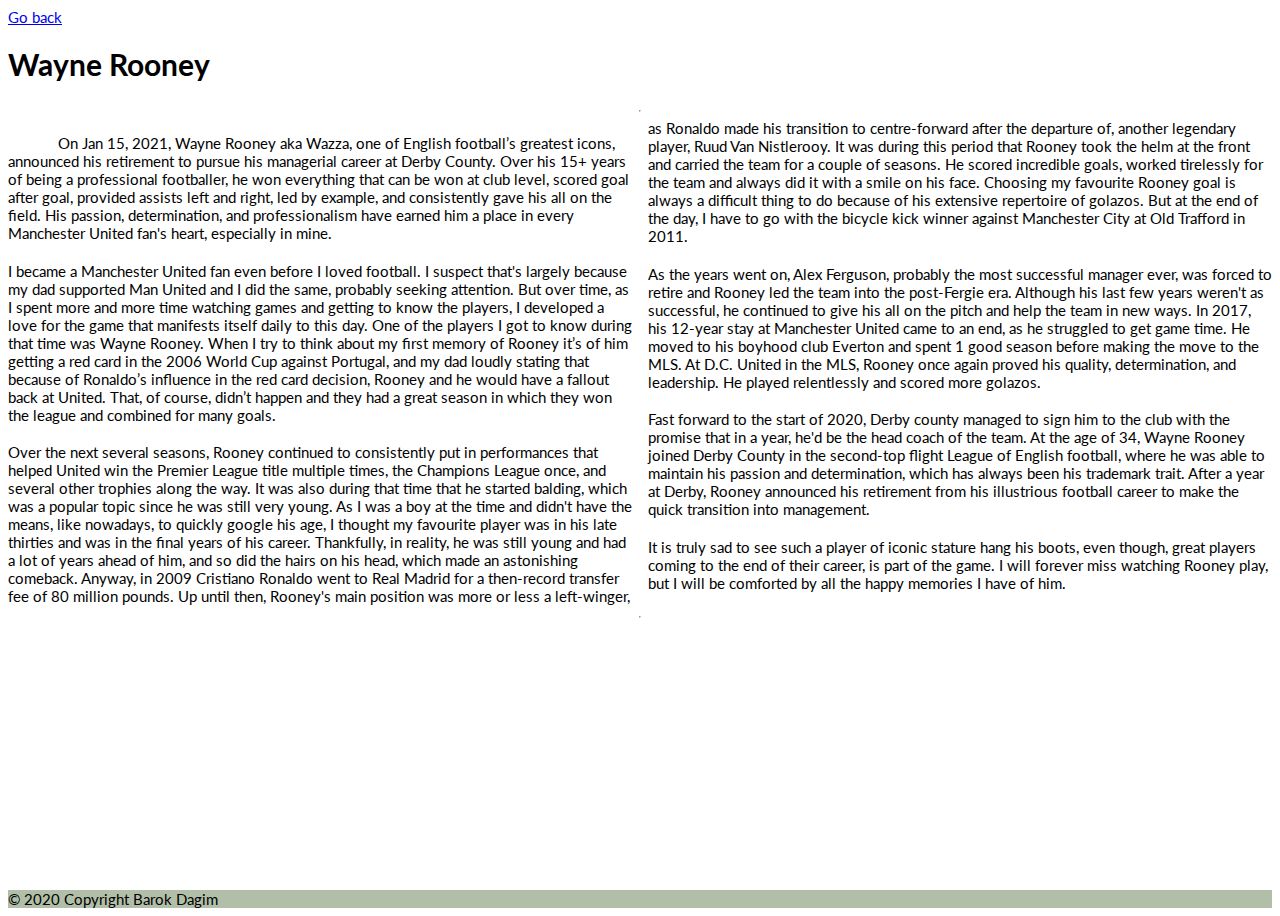
<file: blog/tribute/wazza.html>
<!DOCTYPE html>
<html lang="en">

<head>
    <meta charset="UTF-8">
    <meta name="viewport" content="width=device-width, initial-scale=1.0">
    <title>Wayne Rooney Tribute</title>
    <link rel="icon" href="../../assets/icons/B1.ico">

    <!-- Font Awesome -->
    <link rel="stylesheet" href="https://pro.fontawesome.com/releases/v5.10.0/css/all.css"
        integrity="sha384-AYmEC3Yw5cVb3ZcuHtOA93w35dYTsvhLPVnYs9eStHfGJvOvKxVfELGroGkvsg+p" crossorigin="anonymous" />

    <!-- Bootstrap Css -->
    <link rel="stylesheet" href="https://cdn.jsdelivr.net/npm/bootstrap@4.5.3/dist/css/bootstrap.min.css"
        integrity="sha384-TX8t27EcRE3e/ihU7zmQxVncDAy5uIKz4rEkgIXeMed4M0jlfIDPvg6uqKI2xXr2" crossorigin="anonymous">

    <!-- Google Fonts -->
    <link href="https://fonts.googleapis.com/css2?family=Lato:wght@300;400&display=swap" rel="stylesheet">

    <!-- Custom CSS -->
    <link rel="stylesheet" href="../assets/css/blogstyles.css">
</head>

<body>
    <!-- Navigation Bar -->

    <nav class="sticky-top bg-dark mt-0 py-3">
        <a class="text-light" id="return" href="../../blog.html"><i class="fas fa-arrow-left mx-2"></i>Go back</a>
    </nav>

    <!-- Main Content -->
    <div class="jumbotron text-center">
        <h1 class="display-4 text-danger font-weight-bolder">Wayne Rooney</h1>
    </div>

    <hr class="bg-danger w-50 rounded-pill py-1 mt-1 mb-3">

    <div class="container mb-3">
        <article class="text-justify">
            <p class="triP indented">
                On Jan 15, 2021, Wayne Rooney aka Wazza, one of English football’s greatest icons, announced his
                retirement to pursue his managerial career at Derby County. Over his 15+ years of being a professional
                footballer, he won everything that can be won at club level, scored goal after goal, provided assists
                left and right, led by example, and consistently gave his all on the field. His passion, determination,
                and professionalism have earned him a place in every Manchester United fan's heart, especially in mine.
            </p>

            <p class="triP">
                I became a Manchester United fan even before I loved football. I suspect that's largely because my dad
                supported Man United and I did the same, probably seeking attention. But over time, as I spent more and
                more time watching games and getting to know the players, I developed a love for the game that manifests
                itself daily to this day. One of the players I got to know during that time was Wayne Rooney. When I try
                to think about my first memory of Rooney it’s of him getting a red card in the 2006 World Cup against
                Portugal, and my dad loudly stating that because of Ronaldo’s influence in the red card decision, Rooney
                and he would have a fallout back at United. That, of course, didn’t happen and they had a great season
                in which they won the league and combined for many goals.
            </p>

            <p class="triP">
                Over the next several seasons, Rooney continued to consistently put in performances that helped United
                win the Premier League title multiple times, the Champions League once, and several other trophies along
                the way. It was also during that time that he started balding, which was a popular topic since he was
                still very young. As I was a boy at the time and didn't have the means, like nowadays, to quickly google
                his age, I thought my favourite player was in his late thirties and was in the final years of his
                career. Thankfully, in reality, he was still young and had a lot of years ahead of him, and so did the
                hairs on his head, which made an astonishing comeback. Anyway, in 2009 Cristiano Ronaldo went to Real
                Madrid for a then-record transfer fee of 80 million pounds. Up until then, Rooney's main position was
                more or less a left-winger, as Ronaldo made his transition to centre-forward after the departure of,
                another legendary player, Ruud Van Nistlerooy. It was during this period that Rooney took the helm at
                the front and carried the team for a couple of seasons. He scored incredible goals, worked tirelessly
                for the team and always did it with a smile on his face. Choosing my favourite Rooney goal is always a
                difficult thing to do because of his extensive repertoire of golazos. But at the end of the day, I have
                to go with the bicycle kick winner against Manchester City at Old Trafford in 2011.
            </p>

            <p class="triP">
                As the years went on, Alex Ferguson, probably the most successful manager ever, was forced to retire and
                Rooney led the team into the post-Fergie era. Although his last few years weren't as successful, he
                continued to give his all on the pitch and help the team in new ways. In 2017, his 12-year stay at
                Manchester United came to an end, as he struggled to get game time. He moved to his boyhood club Everton
                and spent 1 good season before making the move to the MLS. At D.C. United in the MLS, Rooney once again
                proved his quality, determination, and leadership. He played relentlessly and scored more golazos.
            </p>
            <p class="triP">
                Fast forward to the start of 2020, Derby county managed to sign him to the club with the promise that in
                a year, he'd be the head coach of the team. At the age of 34, Wayne Rooney joined Derby County in the
                second-top flight League of English football, where he was able to maintain his passion and
                determination, which has always been his trademark trait. After a year at Derby, Rooney announced his
                retirement from his illustrious football career to make the quick transition into management.
            </p>
            <p class="triP">
                It is truly sad to see such a player of iconic stature hang his boots, even though, great players coming
                to the end of their career, is part of the game. I will forever miss watching Rooney play, but I will be
                comforted by all the happy memories I have of him.
            </p>
        </article>
        <button onclick="topFunction()" id="myBtn" title="Go to top">Top</button>
    </div>

    <hr class="bg-danger w-50 rounded-pill py-1 mb-5">

    <script src="https://code.jquery.com/jquery-3.5.1.slim.min.js"
        integrity="sha384-DfXdz2htPH0lsSSs5nCTpuj/zy4C+OGpamoFVy38MVBnE+IbbVYUew+OrCXaRkfj" crossorigin="anonymous">
    </script>
    <script src="https://cdn.jsdelivr.net/npm/popper.js@1.16.1/dist/umd/popper.min.js"
        integrity="sha384-9/reFTGAW83EW2RDu2S0VKaIzap3H66lZH81PoYlFhbGU+6BZp6G7niu735Sk7lN" crossorigin="anonymous">
    </script>
    <script src="https://cdn.jsdelivr.net/npm/bootstrap@4.5.3/dist/js/bootstrap.min.js"
        integrity="sha384-w1Q4orYjBQndcko6MimVbzY0tgp4pWB4lZ7lr30WKz0vr/aWKhXdBNmNb5D92v7s" crossorigin="anonymous">
    </script>
    <script>
        var mybutton = document.getElementById("myBtn");

        window.onscroll = function () {
            scrollFunction()
        };

        function scrollFunction() {
            if (document.body.scrollTop > 20 || document.documentElement.scrollTop > 20) {
                mybutton.style.display = "block";
            } else {
                mybutton.style.display = "none";
            }
        }

        function topFunction() {
            document.body.scrollTop = 0;
            document.documentElement.scrollTop = 0;
        }
    </script>
</body>

<!-- Footer -->

<footer class="text-center text-lg-start bg-light">
    <div class="text-center text-dark p-3" id="footercopy">
        © 2020 Copyright Barok Dagim
    </div>
</footer>

</html>
</file>
<file: assets/css/styles.css>
body {
    color: #000;
    display: flex !important;
    flex-direction: column !important;
    font-family: 'Lato', sans-serif !important;
    font-size: 15px;
    min-height: 100vh !important;
    min-width: 350px;
}

/* Sidebar */
.sidebar {
    background-color: #212121;
    height: 100%;
    margin: 0;
    overflow: auto;
    padding: 0;
    padding-left: 40px;
    position: fixed;
    width: 250px;
}

.sidebar>a {
    color: white;
    display: block;
    font-size: 16px;
    font-weight: 300;
    padding: 8px 0;
    text-decoration: none;
}

#profile {
    margin-bottom: 65px;
    margin-top: 50px;
    padding-left: 8px;
}

#profile p {
    color: white;
    font-size: 25px;
    font-weight: 300;
    margin-top: 1.5rem;
}

#profile a {
    text-decoration: none;
}

#profileimg {
    margin-bottom: 0.5rem;
}

/* Main Content */
.container-main {
    margin-left: 250px;
    line-height: 2;
    padding: 0 4.8%;
}

#mainTitle {
    font-size: 60px;
    font-weight: 300;
    padding-top: 65px;
    padding-bottom: 55px;
}

h3 {
    font-size: 25px;
}

.underlined {
    color: black;
    text-decoration: underline;
}

.underlined:hover {
    color: black;
}

#topButton {
    display: none;
}

/* Navbar */
nav {
    display: none !important;
    margin-top: 0 !important;
}

#navP {
    color: rgba(0, 0, 0, 0.8);
    display: inline-block;
    font-family: 'Lato', sans-serif;
    font-size: 20px;
    font-weight: 300;
    margin-left: 10px;
    text-decoration: none;
    vertical-align: middle;
}

.navbar-toggler {
    margin-left: 0;
}

/* Footer */
footer {
    margin-top: auto !important;
    overflow-x: hidden;
    position: relative;
    z-index: 1;
}

#ribbon {
    background-color: #5F94D9;
}

#footer_p {
    color: white;
    font-size: 18px;
}

i {
    color: white;
}

#footercopy{
    background-color: #B2BFA8;
}

/* Custom screen responsive sidebar */
@media screen and (max-width: 1200px) {
    .sidebar {
        display: none;
    }

    .container-main {
        margin-left: 0;
    }

    nav {
        display: block !important;
    }

    .bg-dark {
        background-color: #212121 !important;
    }
}

@media screen and (max-width: 500px) {
    #mainTitle {
        font-size: 40px;
    }
}
</file>
<file: assets/css/contact.css>
/* Contact Me Page */

#contactBody{
    background-color: #F2F2F2;
}

#contactTitle {
    color: #403866;
    font-size: 40px;
    padding-top: 65px;
    padding-bottom: 20px;
}

input, textarea, select, .input-group{
    border: 2px;
    outline: none;
    width: 50%;
}

textarea{
    border-radius: 5%;
}

#birthday{
    border-radius: 30px 0 0 30px;
}

#date{
    border-radius: 0 30px 30px 0;
}

.input-group{
    margin-left: 25% !important;
}

@media screen and (max-width: 1000px){
    input, textarea, select, .input-group{
        width: 75%;
    }

    .input-group{
        margin-left: 12.5% !important;
    }
}

@media screen and (max-width: 700px){
    input, textarea, select, .input-group{
        width: 100%;
    }

    .input-group{
        margin-left: 0 !important;
    }
}

@media screen and (max-width: 500px){
    .rounded-pill, .input-group-text{
        padding-left: 1rem !important;
        width: 100%;
    }

    .input-group{
        margin-left: 0 !important;
    }
}
</file>
<file: blog/assets/css/blogstyles.css>
body {
    color: #000;
    display: flex !important;
    flex-direction: column !important;
    font-family: 'Lato', sans-serif !important;
    font-size: 15px;
    min-height: 100vh !important;
    min-width: 350px;
}

/* Navbar */
nav {
    display: inline !important;
}

/* Main Content */
/* Cards */
.jump:hover {
    bottom: 10px;
    cursor: pointer;
}

#cursor{
    cursor: pointer;
}

/* Back to top button */
#myBtn {
    border: none;
    border-radius: 4px;
    bottom: 20px;
    cursor: pointer;
    display: none;
    font-size: 18px;
    outline: none;
    padding: 15px;
    position: fixed;
    right: 30px;
    z-index: 99;
}


/* Footer */
footer {
    margin-top: auto !important;
    overflow-x: hidden;
    position: relative;
    z-index: 1;
}

#footercopy {
    background-color: #B2BFA8;
}

/* Tribute Page */

article {
    -webkit-column-count: 2;
    -moz-column-count: 2;
    column-count: 2;
}

.triP {
    margin-bottom: 1.3em;
}

.indented{
    text-indent: 50px;
}


@media screen and (max-width: 500px){
    article{
        -webkit-column-count: 1;
        -moz-column-count: 1;
        column-count: 1;
    }
}
</file>
